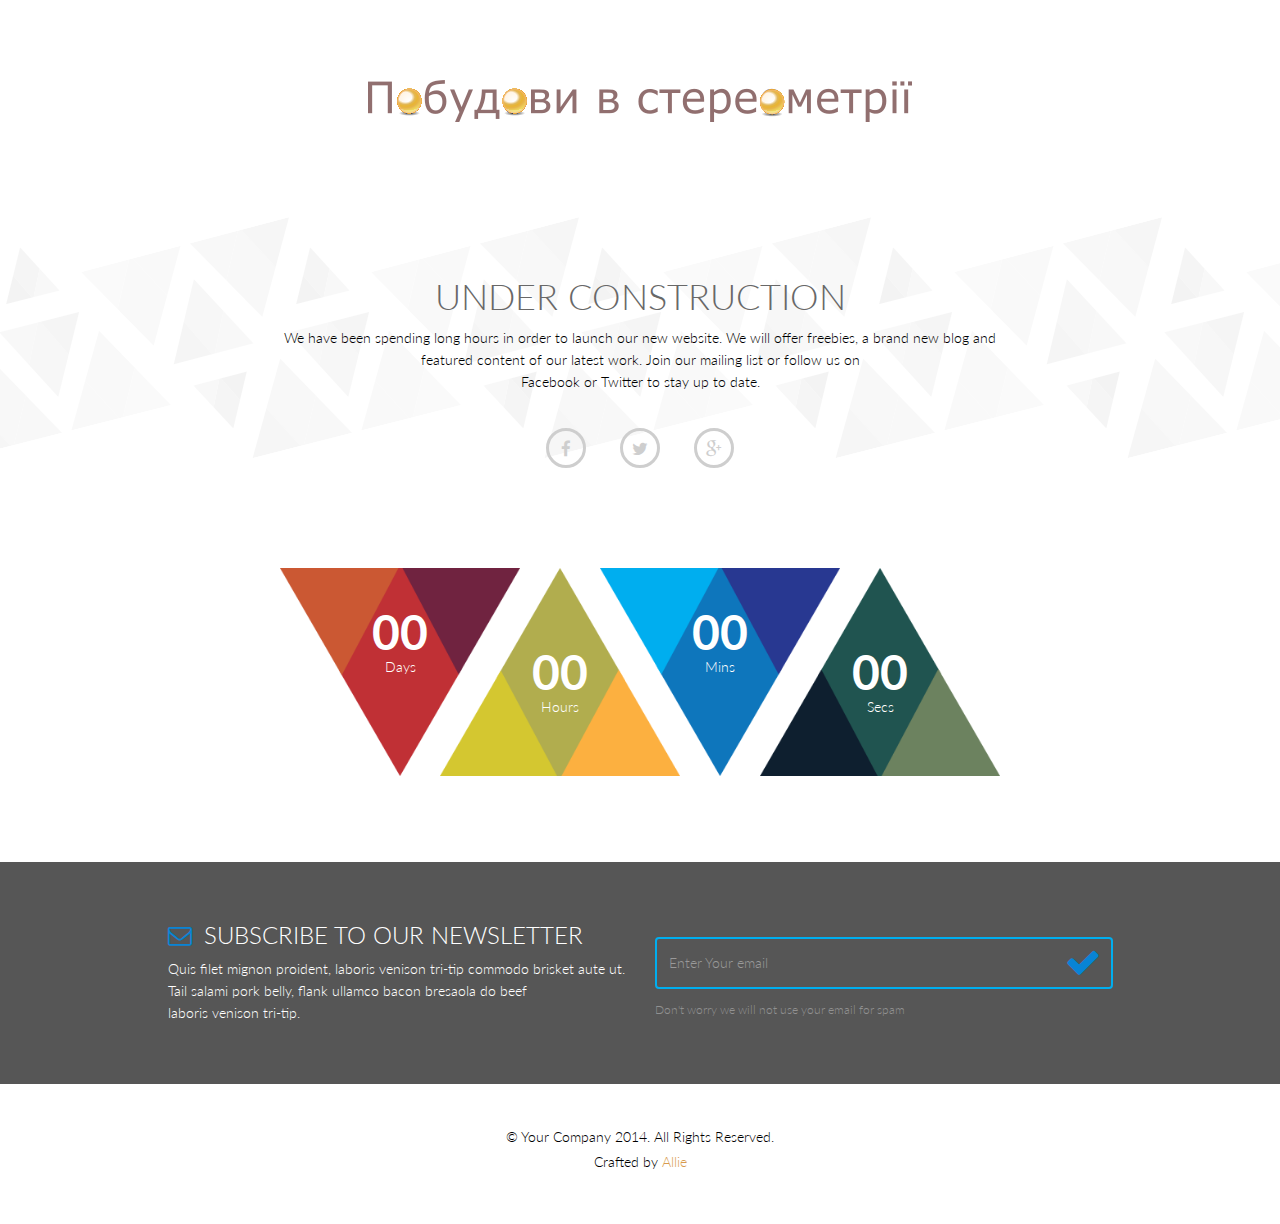
<file: coming-soon.html>
<!DOCTYPE html>
<html lang="en">
<head>
    <meta charset="utf-8">
    <meta name="viewport" content="width=device-width, initial-scale=1.0">
    <meta name="description" content="">
    <meta name="author" content="">
    <title>Coming Soon | Triangle</title>
    <link href="css/bootstrap.min.css" rel="stylesheet">
    <link href="css/font-awesome.min.css" rel="stylesheet"> 
    <link href="css/main.css" rel="stylesheet">
    <link href="css/responsive.css" rel="stylesheet">

    <!--[if lt IE 9]>
        <script src="js/html5shiv.js"></script>
        <script src="js/respond.min.js"></script>
    <![endif]-->       
    <link rel="shortcut icon" href="images/ico/favicon.ico">
    <link rel="apple-touch-icon-precomposed" sizes="144x144" href="images/ico/apple-touch-icon-144-precomposed.png">
    <link rel="apple-touch-icon-precomposed" sizes="114x114" href="images/ico/apple-touch-icon-114-precomposed.png">
    <link rel="apple-touch-icon-precomposed" sizes="72x72" href="images/ico/apple-touch-icon-72-precomposed.png">
    <link rel="apple-touch-icon-precomposed" href="images/ico/apple-touch-icon-57-precomposed.png">
</head><!--/head-->

<body>
    <div class="logo-image">                                
       <a href="index.html"><img class="img-responsive" src="images/logo.png" alt=""> </a> 
    </div>
     <section id="coming-soon">        
         <div class="container">
            <div class="row">
                <div class="col-sm-8 col-sm-offset-2">                    
                    <div class="text-center coming-content">
                        <h1>UNDER CONSTRUCTION</h1>
                        <p>We have been spending long hours in order to launch our new website. 
                            We will offer freebies, a brand new blog and featured content of our latest work. Join our mailing list or follow us on<br /> Facebook or Twitter to stay up to date.</p>                           
                        <div class="social-link">
                            <span><a href="#"><i class="fa fa-facebook"></i></a></span>
                            <span><a href="#"><i class="fa fa-twitter"></i></a></span>
                            <span><a href="#"><i class="fa fa-google-plus"></i></a></span>
                        </div>
                    </div>                    
                </div>
                <div class="col-sm-12">
                    <div class="time-count">
                        <ul id="countdown">
                            <li class="angle-one">
                                <span class="days time-font">00</span>
                                <p>Days</p>
                            </li>
                            <li class="angle-two">
                                <span class="hours time-font">00</span>
                                <p>Hours</p>
                            </li>
                            <li class="angle-three">
                                <span class="minutes time-font">00</span>
                                <p class="minute">Mins</p>
                            </li>                            
                            <li class="angle-four">
                                <span class="seconds time-font">00</span>
                                <p>Secs</p>
                            </li>               
                        </ul>   
                    </div>
                </div>
            </div>
        </div>       
    </section>
    <section id="subscribe">
        <div class="container">
            <div class="row">
                <div class="col-sm-10 col-sm-offset-1">
                    <div class="row">
                        <div class="col-sm-6">
                            <h2><i class="fa fa-envelope-o"></i> SUBSCRIBE TO OUR NEWSLETTER</h2>
                            <p>Quis filet mignon proident, laboris venison tri-tip commodo brisket aute ut. Tail salami pork belly, flank ullamco bacon bresaola do beef<br /> laboris venison tri-tip.</p>
                        </div>
                        <div class="col-sm-6 newsletter">
                            <form id="newsletter">
                                <input class="form-control" type="email" name="email"  value="" placeholder="Enter Your email">
                                <i class="fa fa-check"></i>
                            </form>
                            <p>Don't worry we will not use your email for spam</p>
                        </div>    
                    </div>
                </div>     
            </div>
        </div> 
    </section>

    <section id="coming-soon-footer" class="container">
        <div class="row">
            <div class="col-sm-12">
                <div class="text-center">
                    <p>&copy; Your Company 2014. All Rights Reserved.</p>
                    <p>Crafted by <a target="_blank" href="http://designscrazed.org/">Allie</a></p>
                </div>
            </div>
        </div>       
    </section>
    

    <script type="text/javascript" src="js/jquery.js"></script>
    <script type="text/javascript" src="js/bootstrap.min.js"></script>
    <script type="text/javascript" src="js/coundown-timer.js"></script>
    <script type="text/javascript" src="js/wow.min.js"></script>
    <script type="text/javascript" src="js/main.js"></script>
    <script type="text/javascript">
            //Countdown js
         $("#countdown").countdown({
                date: "10 march 2015 12:00:00",
                format: "on"
            },      
            function() {
                // callback function
        });
    </script>
    
</body>
</html>
</file>
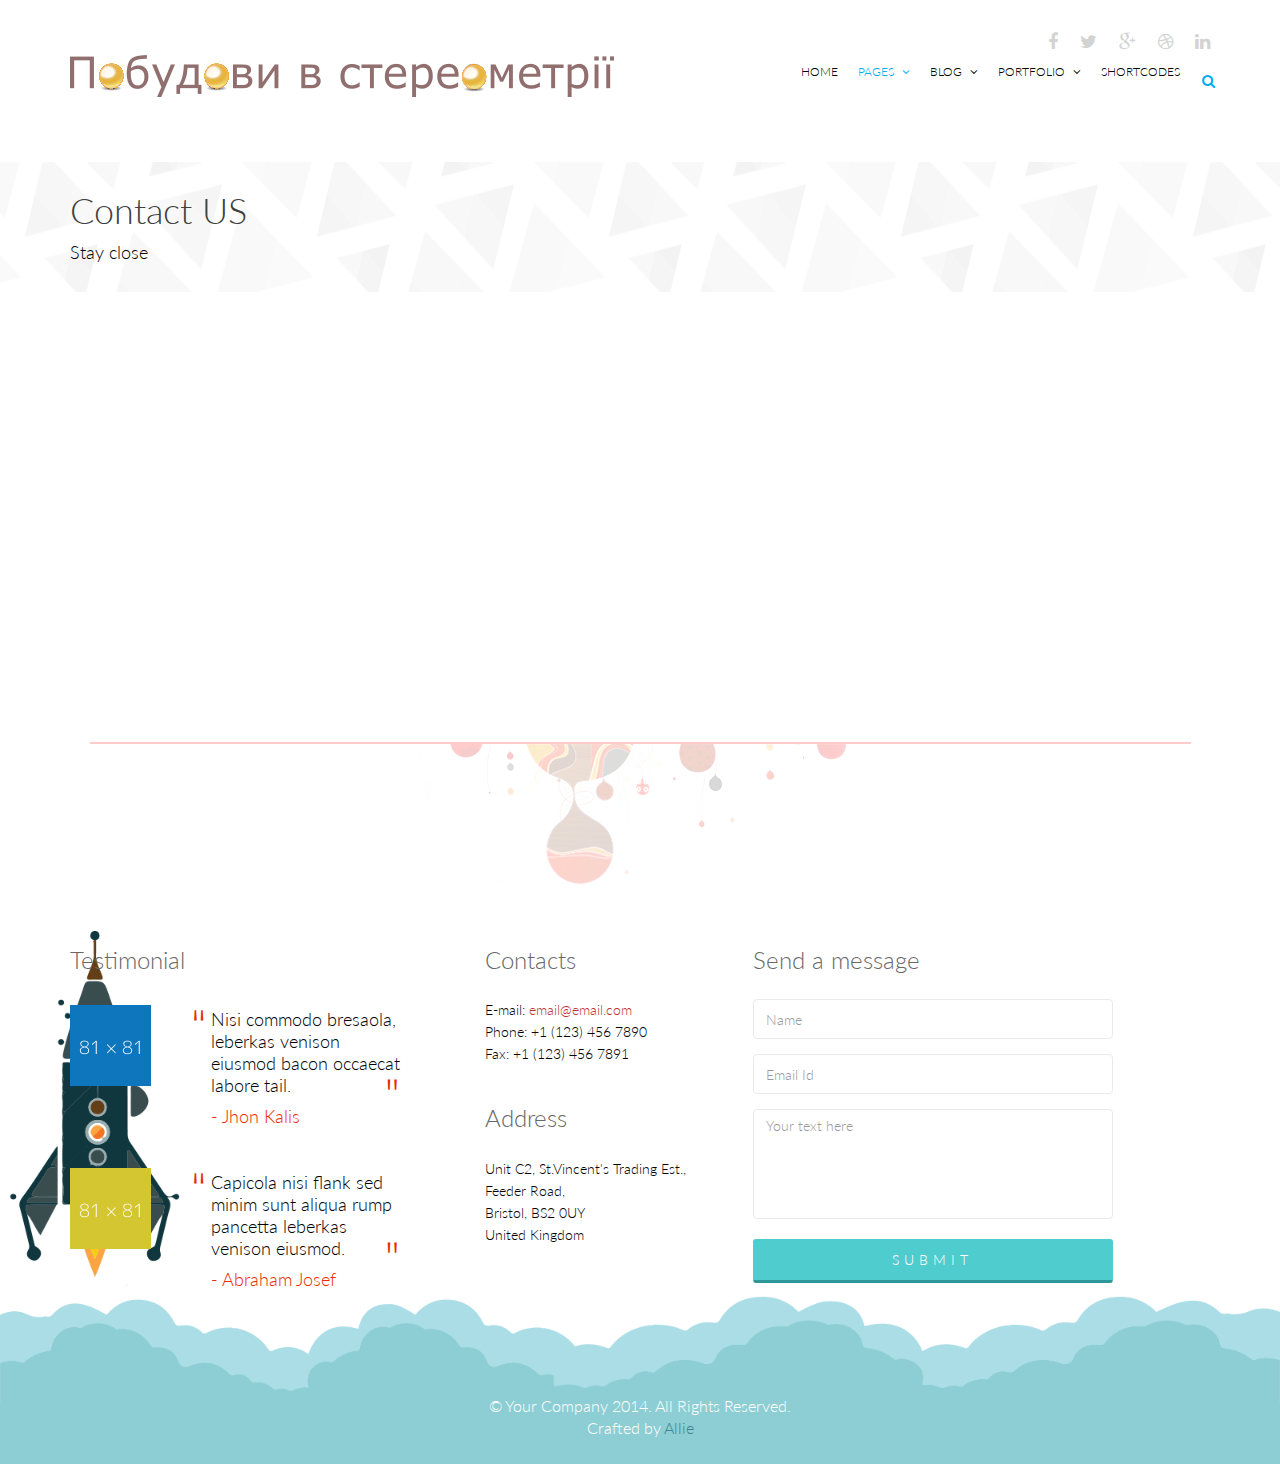
<file: contact.html>
<!DOCTYPE html>
<html lang="en">
<head>
    <meta charset="utf-8">
    <meta name="viewport" content="width=device-width, initial-scale=1.0">
    <meta name="description" content="">
    <meta name="author" content="">
    <title>Contact Us | Triangle</title>
    <link href="css/bootstrap.min.css" rel="stylesheet">
    <link href="css/font-awesome.min.css" rel="stylesheet">
    <link href="css/prettyPhoto.css" rel="stylesheet"> 
    <link href="css/animate.min.css" rel="stylesheet"> 
	<link href="css/main.css" rel="stylesheet">
	<link href="css/responsive.css" rel="stylesheet">

    <!--[if lt IE 9]>
	    <script src="js/html5shiv.js"></script>
	    <script src="js/respond.min.js"></script>
    <![endif]-->       
    <link rel="shortcut icon" href="images/ico/favicon.ico">
    <link rel="apple-touch-icon-precomposed" sizes="144x144" href="images/ico/apple-touch-icon-144-precomposed.png">
    <link rel="apple-touch-icon-precomposed" sizes="114x114" href="images/ico/apple-touch-icon-114-precomposed.png">
    <link rel="apple-touch-icon-precomposed" sizes="72x72" href="images/ico/apple-touch-icon-72-precomposed.png">
    <link rel="apple-touch-icon-precomposed" href="images/ico/apple-touch-icon-57-precomposed.png">
</head><!--/head-->

<body>
	<header id="header">      
        <div class="container">
            <div class="row">
                <div class="col-sm-12 overflow">
                   <div class="social-icons pull-right">
                        <ul class="nav nav-pills">
                            <li><a href=""><i class="fa fa-facebook"></i></a></li>
                            <li><a href=""><i class="fa fa-twitter"></i></a></li>
                            <li><a href=""><i class="fa fa-google-plus"></i></a></li>
                            <li><a href=""><i class="fa fa-dribbble"></i></a></li>
                            <li><a href=""><i class="fa fa-linkedin"></i></a></li>
                        </ul>
                    </div> 
                </div>
             </div>
        </div>
        <div class="navbar navbar-inverse" role="banner">
            <div class="container">
                <div class="navbar-header">
                    <button type="button" class="navbar-toggle" data-toggle="collapse" data-target=".navbar-collapse">
                        <span class="sr-only">Toggle navigation</span>
                        <span class="icon-bar"></span>
                        <span class="icon-bar"></span>
                        <span class="icon-bar"></span>
                    </button>

                    <a class="navbar-brand" href="index.html">
                        <h1><img src="images/logo.png" alt="logo"></h1>
                    </a>
                    
                </div>
                <div class="collapse navbar-collapse">
                    <ul class="nav navbar-nav navbar-right">
                        <li><a href="index.html">Home</a></li>
                        <li class="dropdown active"><a href="#">Pages <i class="fa fa-angle-down"></i></a>
                            <ul role="menu" class="sub-menu">
                                <li><a href="aboutus.html">About</a></li>
                                <li><a href="aboutus2.html">About 2</a></li>
                                <li><a href="service.html">Services</a></li>
                                <li><a href="pricing.html">Pricing</a></li>
                                <li><a class="active" href="contact.html">Contact us</a></li>
                                <li><a href="contact2.html">Contact us 2</a></li>
                                <li><a href="404.html">404 error</a></li>
                                <li><a href="coming-soon.html">Coming Soon</a></li>
                            </ul>
                        </li>                    
                        <li class="dropdown"><a href="blog.html">Blog <i class="fa fa-angle-down"></i></a>
                            <ul role="menu" class="sub-menu">
                                <li><a href="blog.html">Blog Default</a></li>
                                <li><a href="blogtwo.html">Timeline Blog</a></li>
                                <li><a href="blogone.html">2 Columns + Right Sidebar</a></li>
                                <li><a href="blogthree.html">1 Column + Left Sidebar</a></li>
                                <li><a href="blogfour.html">Blog Masonary</a></li>
                                <li><a href="blogdetails.html">Blog Details</a></li>
                            </ul>
                        </li>
                        <li class="dropdown"><a href="portfolio.html">Portfolio <i class="fa fa-angle-down"></i></a>
                            <ul role="menu" class="sub-menu">
                                <li><a href="portfolio.html">Portfolio Default</a></li>
                                <li><a href="portfoliofour.html">Isotope 3 Columns + Right Sidebar</a></li>
                                <li><a href="portfolioone.html">3 Columns + Right Sidebar</a></li>
                                <li><a href="portfoliotwo.html">3 Columns + Left Sidebar</a></li>
                                <li><a href="portfoliothree.html">2 Columns</a></li>
                                <li><a href="portfolio-details.html">Portfolio Details</a></li>
                            </ul>
                        </li>                         
                        <li><a href="shortcodes.html ">Shortcodes</a></li>                    
                    </ul>
                </div>
                <div class="search">
                    <form role="form">
                        <i class="fa fa-search"></i>
                        <div class="field-toggle">
                            <input type="text" class="search-form" autocomplete="off" placeholder="Search">
                        </div>
                    </form>
                </div>
            </div>
        </div>
    </header>
    <!--/#header-->    

    <section id="page-breadcrumb">
        <div class="vertical-center sun">
             <div class="container">
                <div class="row">
                    <div class="action">
                        <div class="col-sm-12">
                            <h1 class="title">Contact US</h1>
                            <p>Stay close</p>
                        </div>                        
                    </div>
                </div>
            </div>
        </div>
   </section>
    <!--/#action-->

    <section id="map-section">
        <div class="container">
            <div id="gmap"></div>
        </div>
    </section> <!--/#map-section-->        

    <footer id="footer">
        <div class="container">
            <div class="row">
                <div class="col-sm-12 text-center bottom-separator">
                    <img src="images/home/under.png" class="img-responsive inline" alt="">
                </div>
                <div class="col-md-4 col-sm-6">
                    <div class="testimonial bottom">
                        <h2>Testimonial</h2>
                        <div class="media">
                            <div class="pull-left">
                                <a href="#"><img src="images/home/profile1.png" alt=""></a>
                            </div>
                            <div class="media-body">
                                <blockquote>Nisi commodo bresaola, leberkas venison eiusmod bacon occaecat labore tail.</blockquote>
                                <h3><a href="#">- Jhon Kalis</a></h3>
                            </div>
                         </div>
                        <div class="media">
                            <div class="pull-left">
                                <a href="#"><img src="images/home/profile2.png" alt=""></a>
                            </div>
                            <div class="media-body">
                                <blockquote>Capicola nisi flank sed minim sunt aliqua rump pancetta leberkas venison eiusmod.</blockquote>
                                <h3><a href="">- Abraham Josef</a></h3>
                            </div>
                        </div>   
                    </div> 
                </div>
                <div class="col-md-3 col-sm-6">
                    <div class="contact-info bottom">
                        <h2>Contacts</h2>
                        <address>
                        E-mail: <a href="mailto:someone@example.com">email@email.com</a> <br> 
                        Phone: +1 (123) 456 7890 <br> 
                        Fax: +1 (123) 456 7891 <br> 
                        </address>

                        <h2>Address</h2>
                        <address>
                        Unit C2, St.Vincent's Trading Est., <br> 
                        Feeder Road, <br> 
                        Bristol, BS2 0UY <br> 
                        United Kingdom <br> 
                        </address>
                    </div>
                </div>
                <div class="col-md-4 col-sm-12">
                    <div class="contact-form bottom">
                        <h2>Send a message</h2>
                        <form id="main-contact-form" name="contact-form" method="post" action="sendemail.php">
                            <div class="form-group">
                                <input type="text" name="name" class="form-control" required="required" placeholder="Name">
                            </div>
                            <div class="form-group">
                                <input type="email" name="email" class="form-control" required="required" placeholder="Email Id">
                            </div>
                            <div class="form-group">
                                <textarea name="message" id="message" required="required" class="form-control" rows="8" placeholder="Your text here"></textarea>
                            </div>                        
                            <div class="form-group">
                                <input type="submit" name="submit" class="btn btn-submit" value="Submit">
                            </div>
                        </form>
                    </div>
                </div>
                <div class="col-sm-12">
                    <div class="copyright-text text-center">
                        <p>&copy; Your Company 2014. All Rights Reserved.</p>
                        <p>Crafted by <a target="_blank" href="http://designscrazed.org/">Allie</a></p>
                    </div>
                </div>
            </div>
        </div>
    </footer>
    <!--/#footer-->


    <script type="text/javascript" src="js/jquery.js"></script>
    <script type="text/javascript" src="js/bootstrap.min.js"></script>
    <script type="text/javascript" src="http://maps.google.com/maps/api/js?sensor=true"></script>
    <script type="text/javascript" src="js/gmaps.js"></script>
    <script type="text/javascript" src="js/wow.min.js"></script>
    <script type="text/javascript" src="js/main.js"></script>   
</body>
</html>
</file>
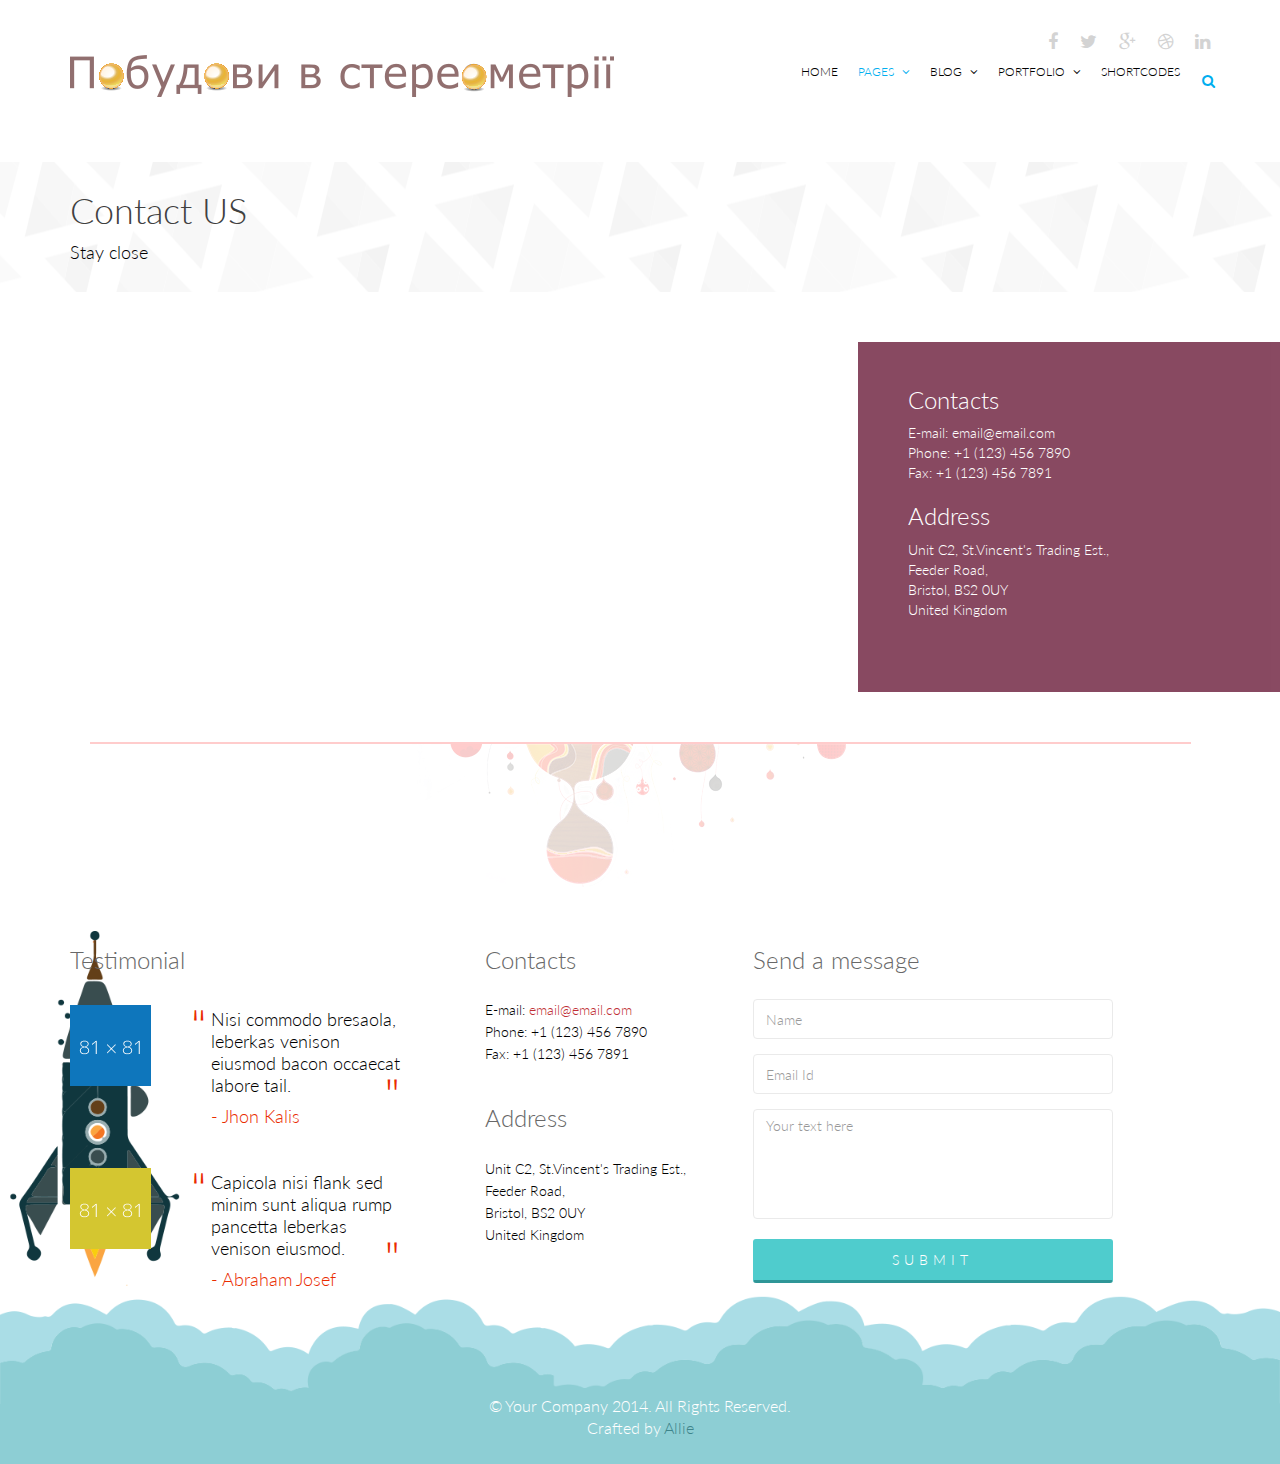
<file: contact2.html>
<!DOCTYPE html>
<html lang="en">
<head>
    <meta charset="utf-8">
    <meta name="viewport" content="width=device-width, initial-scale=1.0">
    <meta name="description" content="">
    <meta name="author" content="">
    <title>Contact Us 2  | Triangle</title>
    <link href="css/bootstrap.min.css" rel="stylesheet">
    <link href="css/font-awesome.min.css" rel="stylesheet">
    <link href="css/prettyPhoto.css" rel="stylesheet"> 
    <link href="css/animate.min.css" rel="stylesheet"> 
	<link href="css/main.css" rel="stylesheet">
	<link href="css/responsive.css" rel="stylesheet">

    <!--[if lt IE 9]>
	    <script src="js/html5shiv.js"></script>
	    <script src="js/respond.min.js"></script>
    <![endif]-->       
    <link rel="shortcut icon" href="images/ico/favicon.ico">
    <link rel="apple-touch-icon-precomposed" sizes="144x144" href="images/ico/apple-touch-icon-144-precomposed.png">
    <link rel="apple-touch-icon-precomposed" sizes="114x114" href="images/ico/apple-touch-icon-114-precomposed.png">
    <link rel="apple-touch-icon-precomposed" sizes="72x72" href="images/ico/apple-touch-icon-72-precomposed.png">
    <link rel="apple-touch-icon-precomposed" href="images/ico/apple-touch-icon-57-precomposed.png">
</head><!--/head-->

<body>
	<header id="header">      
        <div class="container">
            <div class="row">
                <div class="col-sm-12 overflow">
                   <div class="social-icons pull-right">
                        <ul class="nav nav-pills">
                            <li><a href=""><i class="fa fa-facebook"></i></a></li>
                            <li><a href=""><i class="fa fa-twitter"></i></a></li>
                            <li><a href=""><i class="fa fa-google-plus"></i></a></li>
                            <li><a href=""><i class="fa fa-dribbble"></i></a></li>
                            <li><a href=""><i class="fa fa-linkedin"></i></a></li>
                        </ul>
                    </div> 
                </div>
             </div>
        </div>
        <div class="navbar navbar-inverse" role="banner">
            <div class="container">
                <div class="navbar-header">
                    <button type="button" class="navbar-toggle" data-toggle="collapse" data-target=".navbar-collapse">
                        <span class="sr-only">Toggle navigation</span>
                        <span class="icon-bar"></span>
                        <span class="icon-bar"></span>
                        <span class="icon-bar"></span>
                    </button>

                    <a class="navbar-brand" href="index.html">
                        <h1><img src="images/logo.png" alt="logo"></h1>
                    </a>
                    
                </div>
                <div class="collapse navbar-collapse">
                    <ul class="nav navbar-nav navbar-right">
                        <li><a href="index.html">Home</a></li>
                        <li class="dropdown active"><a href="#">Pages <i class="fa fa-angle-down"></i></a>
                            <ul role="menu" class="sub-menu">
                                <li><a href="aboutus.html">About</a></li>
                                <li><a href="aboutus2.html">About 2</a></li>
                                <li><a href="service.html">Services</a></li>
                                <li><a href="pricing.html">Pricing</a></li>
                                <li><a href="contact.html">Contact us</a></li>
                                <li><a class="active" href="contact2.html">Contact us 2</a></li>
                                <li><a href="404.html">404 error</a></li>
                                <li><a href="coming-soon.html">Coming Soon</a></li>
                            </ul>
                        </li>                    
                        <li class="dropdown"><a href="blog.html">Blog <i class="fa fa-angle-down"></i></a>
                            <ul role="menu" class="sub-menu">
                                <li><a href="blog.html">Blog Default</a></li>
                                <li><a href="blogtwo.html">Timeline Blog</a></li>
                                <li><a href="blogone.html">2 Columns + Right Sidebar</a></li>
                                <li><a href="blogthree.html">1 Column + Left Sidebar</a></li>
                                <li><a href="blogfour.html">Blog Masonary</a></li>
                                <li><a href="blogdetails.html">Blog Details</a></li>
                            </ul>
                        </li>
                        <li class="dropdown"><a href="portfolio.html">Portfolio <i class="fa fa-angle-down"></i></a>
                            <ul role="menu" class="sub-menu">
                                <li><a href="portfolio.html">Portfolio Default</a></li>
                                <li><a href="portfoliofour.html">Isotope 3 Columns + Right Sidebar</a></li>
                                <li><a href="portfolioone.html">3 Columns + Right Sidebar</a></li>
                                <li><a href="portfoliotwo.html">3 Columns + Left Sidebar</a></li>
                                <li><a href="portfoliothree.html">2 Columns</a></li>
                                <li><a href="portfolio-details.html">Portfolio Details</a></li>
                            </ul>
                        </li>                         
                        <li><a href="shortcodes.html ">Shortcodes</a></li>                    
                    </ul>
                </div>
                <div class="search">
                    <form role="form">
                        <i class="fa fa-search"></i>
                        <div class="field-toggle">
                            <input type="text" class="search-form" autocomplete="off" placeholder="Search">
                        </div>
                    </form>
                </div>
            </div>
        </div>
    </header>
    <!--/#header-->    

    <section id="page-breadcrumb">
        <div class="vertical-center sun">
             <div class="container">
                <div class="row">
                    <div class="action">
                        <div class="col-sm-12">
                            <h1 class="title">Contact US</h1>
                            <p>Stay close</p>
                        </div>                        
                    </div>
                </div>
            </div>
        </div>
   </section>
    <!--/#action-->

    <section id="map-section">
        <div class="container">
            <div id="gmap"></div>
            <div class="contact-info">
                <h2>Contacts</h2>
                <address>
                E-mail: <a href="mailto:someone@example.com">email@email.com</a> <br> 
                Phone: +1 (123) 456 7890 <br> 
                Fax: +1 (123) 456 7891 <br> 
                </address>

                <h2>Address</h2>
                <address>
                Unit C2, St.Vincent's Trading Est., <br> 
                Feeder Road, <br> 
                Bristol, BS2 0UY <br> 
                United Kingdom <br> 
                </address>
            </div>
        </div>
    </section> <!--/#map-section-->        

    <footer id="footer">
        <div class="container">
            <div class="row">
                <div class="col-sm-12 text-center bottom-separator">
                    <img src="images/home/under.png" class="img-responsive inline" alt="">
                </div>
                <div class="col-md-4 col-sm-6">
                    <div class="testimonial bottom">
                        <h2>Testimonial</h2>
                        <div class="media">
                            <div class="pull-left">
                                <a href="#"><img src="images/home/profile1.png" alt=""></a>
                            </div>
                            <div class="media-body">
                                <blockquote>Nisi commodo bresaola, leberkas venison eiusmod bacon occaecat labore tail.</blockquote>
                                <h3><a href="#">- Jhon Kalis</a></h3>
                            </div>
                         </div>
                        <div class="media">
                            <div class="pull-left">
                                <a href="#"><img src="images/home/profile2.png" alt=""></a>
                            </div>
                            <div class="media-body">
                                <blockquote>Capicola nisi flank sed minim sunt aliqua rump pancetta leberkas venison eiusmod.</blockquote>
                                <h3><a href="">- Abraham Josef</a></h3>
                            </div>
                        </div>   
                    </div> 
                </div>
                <div class="col-md-3 col-sm-6">
                    <div class="contact-info bottom">
                        <h2>Contacts</h2>
                        <address>
                        E-mail: <a href="mailto:someone@example.com">email@email.com</a> <br> 
                        Phone: +1 (123) 456 7890 <br> 
                        Fax: +1 (123) 456 7891 <br> 
                        </address>

                        <h2>Address</h2>
                        <address>
                        Unit C2, St.Vincent's Trading Est., <br> 
                        Feeder Road, <br> 
                        Bristol, BS2 0UY <br> 
                        United Kingdom <br> 
                        </address>
                    </div>
                </div>
                <div class="col-md-4 col-sm-12">
                    <div class="contact-form bottom">
                        <h2>Send a message</h2>
                        <form id="main-contact-form" name="contact-form" method="post" action="sendemail.php">
                            <div class="form-group">
                                <input type="text" name="name" class="form-control" required="required" placeholder="Name">
                            </div>
                            <div class="form-group">
                                <input type="email" name="email" class="form-control" required="required" placeholder="Email Id">
                            </div>
                            <div class="form-group">
                                <textarea name="message" id="message" required="required" class="form-control" rows="8" placeholder="Your text here"></textarea>
                            </div>                        
                            <div class="form-group">
                                <input type="submit" name="submit" class="btn btn-submit" value="Submit">
                            </div>
                        </form>
                    </div>
                </div>
                <div class="col-sm-12">
                    <div class="copyright-text text-center">
                        <p>&copy; Your Company 2014. All Rights Reserved.</p>
                        <p>Crafted by <a target="_blank" href="http://designscrazed.org/">Allie</a></p>
                    </div>
                </div>
            </div>
        </div>
    </footer>
    <!--/#footer-->


    <script type="text/javascript" src="js/jquery.js"></script>
    <script type="text/javascript" src="js/bootstrap.min.js"></script>
    <script type="text/javascript" src="http://maps.google.com/maps/api/js?sensor=true"></script>
    <script type="text/javascript" src="js/gmaps.js"></script>
    <script type="text/javascript" src="js/wow.min.js"></script>
    <script type="text/javascript" src="js/main.js"></script>   
</body>
</html>
</file>
<file: css/main.css>
/*
  Theme Name: Triangle
  Theme Uri: http://designscrazed.org/
  Author: Allie
  Author Uri: http://designscrazed.org/
  Description: Creative Site Template
  Version: 1.1
  */

  @import url(http://fonts.googleapis.com/css?family=Lato:100,300,400,700);
  @import url(http://fonts.googleapis.com/css?family=Open+Sans:300italic,400italic,600italic,700italic,400,300,600,700);
  @import url(http://fonts.googleapis.com/css?family=Noto+Sans:400,700);

  body {
    background: #fff;
    font-family: 'Lato', sans-serif;
    font-weight: 300;
    font-size: 14px;
    line-height: 22px;
    color: #000;
  }

  html {
    height: 100%;
  }


  a{
    color:#C03035;
  }

  a:hover {
    outline: none;
    text-decoration:none;
    color:#4fcccd;
  }

  a:focus {
    outline:none;
    outline-offset: 0;
  }

  a {
    -webkit-transition: 300ms;
    -moz-transition: 300ms;
    -o-transition: 300ms;
    transition: 300ms;
  }


  ul {
    list-style: none;
  }

  h1, h2, h3, h4, h5, h6 {
    font-family: 'Lato', sans-serif;
    font-weight: 300;
  }

  h1{
    color: #686868;
  }

  h2{
    font-size: 24px;
    color: #686868;
  }

  h3{
    font-size: 18px;
  }

  .overflow{
    overflow: hidden;
  }

  .uppercase{
    text-transform: uppercase;
  }

  .btn-common {
    font-size: 14px;
    color: #0099ae;
    border: 1px solid #0099ae;
    font-family: 'Open Sans', sans-serif;
    font-weight: 300;
    padding: 10px 25px;
  }

  #action .col-sm-5{
    position: absolute;

    top: 0;
    height: 100%;
    right: 0;
  }


  .btn-common:hover, 
  .btn-common:focus{
    outline: none;
    background: none;
    box-shadow: none;
    color: #01707f;
    border-color:#01707f;
  }

  .align-right{
    text-align: right;
  }

  .inline{
    display: inline-block;
  }

  .padding{
    padding: 65px 0;
  }

  .padding-bottom{
    padding-bottom: 65px;
  }

  .padding-top{
    padding-top: 90px;
  }

  .padding-right{
    padding-right: 80px;
  }

  .padding-left{
    padding-left: 80px;
  }

  .margin-bottom{
    margin-bottom: 35px;
  }

     .carousel-indicators.visible-xs {
      height: 20px;
      margin: 0;
      padding: 0;
      position: absolute;
      top: -35px;
      width: 100%;
      left: 0;
    }

  .carousel-indicators.visible-xs li {
    border-color: #D29948;
    border-width: 2px;
    height: 12px;
    margin: 0 5px 0 0;
    width: 12px;
  }

  .carousel-indicators.visible-xs li.active {
    background: rgba(210, 153, 72, 0.7);
  }


/*************************
*******Header******
**************************/


#header{
  margin-bottom: 0;
  padding: 30px 0 60px 0;
}

#header .navbar-inverse .container{
  position: relative;
}

.search{
  position: absolute;
  top: 20px;
  right: 0;
  z-index: 1;
}

.search i{
  color: #00aeef;
  cursor: pointer;
  position: absolute;
  right: 10px;
  top: 2px;
}

.field-toggle{
  position: relative;
  top: 30px;
  right: 15px;
  display: none;
  height: 50px;
}

.search-form{
  padding-left: 10px;
  height: 40px;
  font-size: 18px;
  color: #818285;
  font-weight: 300;
  outline: none;
  border: 1px solid #00aeef;
  margin-top: 20px;
  border-radius: 4px;
}

.social-icons ul li{
  padding: 0 10px;

}

.social-icons ul li:last-child{
  padding-right: 0;

}

.social-icons ul li a{
  font-size: 18px;
  color: #d3d3d3;
  padding: 0;
}

.social-icons ul li a:hover .fa-facebook {
  color:#0884d5;
}

.social-icons ul li a:hover .fa-twitter {
  color:#2AA7DC;
}

.social-icons ul li a:hover .fa-google-plus {
  color:#A22523;
}

.social-icons ul li a:hover .fa-dribbble {
  color:#E94989;
}

.social-icons ul li a:hover .fa-linkedin {
  color:#006DC0;
}

.social-icons ul li a:hover,
.social-icons ul li a:focus{  
  background: none;
}

#header .navbar {
  background: #fff;
  border: 0;
  margin-bottom: 0;
}

#header .navbar-toggle{
  margin-top: 20px;
}

#header .navbar-brand{
  padding: 0;
  margin-left: 0;
}

#header .navbar-brand h1{
  padding: 0;
  margin: 0;
}

#header .navbar-nav.navbar-right >li:last-child{
  margin-right: 20px;
}

#header .navbar-nav.navbar-right >li a {
  color: #000;
  font-size: 12px;
  padding: 10px;
  text-transform: uppercase;
  font-weight: 300;
}


#header .navbar-inverse .navbar-nav  li.active > a,  
#header .navbar-inverse .navbar-nav  li.active > a:focus, 
#header .navbar-nav.navbar-right li > a:hover,
.navbar-inverse .navbar-nav > .open > a {
  background-color: inherit;
  border: 0;
  color: #00aeef;
}

#header .navbar-inverse .navbar-nav  li a:hover{
  color: #00aeef;
}


/*  Dropdown menu*/

ul.sub-menu {
  display: none;
  list-style: none;
  padding: 0;
  margin: 0;
}

#header .navbar-nav li ul.sub-menu li a{
  color: #818285;
  padding: 5px 0;
  font-size: 13px;
  display: block;
  text-transform: capitalize;
}

#header .navbar-nav li ul.sub-menu li .active{
  background: #00aeef;
  color: #fff;
  position: relative;
}

#header .navbar-nav li ul.sub-menu li .active i{
  position: absolute;
  font-size: 56px;
  top: -13px;
  color: #0884d5;
}

#header .navbar-nav li ul.sub-menu li .active .fa-angle-right{
  left: -3px;
}

#header .navbar-nav li ul.sub-menu li .active .fa-angle-left{
  right: -3px;
}

#header .navbar-nav li ul.sub-menu li a:hover,
#header .navbar-nav li ul.sub-menu li a:focus{
  background: #00aeef;
  color: #fff;
}

.fa-angle-down{
  padding-left: 5px; 
}

.scaleIn {
  -webkit-animation-name: scaleIn;
  animation-name: scaleIn;
}

@-webkit-keyframes scaleIn {
  0% {
    opacity: 0;
    -webkit-transform: scale(0);
    transform: scale(0);
  }

  100% {
    opacity: 1;
    -webkit-transform: scale(1);
    transform: scale(1);
  }
}

@keyframes scaleIn {
  0% {
    opacity: 0;
    -webkit-transform: scale(0);
    -ms-transform: scale(0);
    transform: scale(0);
  }

  100% {
    opacity: 1;
    -webkit-transform: scale(1);
    -ms-transform: scale(1);
    transform: scale(1);
  }
}


/*************************
*******Footer******
**************************/

#footer {
  padding-bottom: 10px;
  background-image: url(../images/home/footer.png);
  background-repeat: repeat-x;
  background-position: bottom;
  background-size: contain;
}

#footer h1{
  margin-bottom: 65px;
  margin-top: 36px;
}

#footer .bottom-separator {
  margin-bottom: 60px;
}

#message {
  height: 110px;
  resize: none;
}

.bottom > h2 {
  margin-top: 0;
  margin-bottom: 26px;
}

.bottom .media-body h3 {
  margin-top: 0;
  padding-left: 25px;
}

.bottom .media-body h3 a{
  color: #ea2c00;
}

.testimonial .media{
  margin-top: 0;
  margin-bottom: 25px;
}

.testimonial .media>.pull-left{
  margin-right: 25px;
}

.testimonial .media>.pull-left img{
  margin-top: 6px;
}

.testimonial .media .media-body blockquote{
  padding-left: 25px;
  padding-right: 30px;
  position: relative;
  border-left: 0;
  margin-bottom: 0;
}

.testimonial .media .media-body blockquote:before{
  position: absolute;
  left: 5px;
  top: 8px;
  content: '"';
  font-size: 40px;
  color: #ea2c00;
  font-family: 'Noto Sans', sans-serif;
  transform:rotate(180deg);
  -ms-transform:rotate(180deg); /* IE 9 */
  -webkit-transform: rotate(180deg); /* Opera, Chrome, and Safari */
  line-height: 0;
}

.testimonial .media .media-body blockquote:after{
  position: absolute;
  right: 30px;
  bottom: 14px;
  content: '"';
  font-size: 40px;
  color: #ea2c00;
  font-family: 'Noto Sans', sans-serif;
  line-height: 0;
}

.contact-info.bottom {
  padding-left: 25px;
}

.bottom > address {
  line-height: 22px;
  margin-bottom: 40px;
}

.form-control {
  border: 1px solid #eaeaea;
  font-weight: 300;
  outline: none;
  box-shadow: none;
  height: 40px;
}

.form-control:hover, 
.form-control:focus{
  border-color: #4fcccd;
  outline: none;
  box-shadow: none;
}

.btn-submit {
  width: 100%;
  background-color: #4fcccd;
  color: #fff;
  font-size: 14px;
  font-weight: 300;
  letter-spacing: 5px;
  text-transform: uppercase;
  border-radius: 3px;
  margin-top: 5px;
  border-bottom: 3px solid #2f9697;
  box-shadow: none;
  padding: 10px;
}

.btn-submit:hover, 
.btn-submit:focus{
  color: #fff;
  outline: none;
  box-shadow: none;
  opacity: .8;
}

.copyright-text{
  margin-top: 70px;
  color: #fff;
  font-size: 16px;  
  padding-bottom: 15px;
}

.copyright-text a {
  color: #3e848a
}

.copyright-text p {
  margin-bottom: 0;
}

/*************************
*******Home Page******
**************************/
#home-slider {
  background: url(../images/home/slider-bg.png) 0 100% repeat-x;
  position: relative;
}

#home-slider .main-slider {
  position: relative;
  height: 450px;
}

#home-slider .slide-text{
  position: absolute;
  top: 50px;
  left: 0;
  width: 450px;
}

.animate-in .slide-text {
  -webkit-animation: fadeInLeftBig 700ms cubic-bezier(0.190,1.000,0.220,1.000) 200ms both;
  animation: fadeInLeftBig 700ms cubic-bezier(0.190,1.000,0.220,1.000) 200ms both;
}

#home-slider .slider-hill {
  position: absolute;
  right: 0;
  bottom: 0;
}

.animate-in .slider-hill {
  -webkit-animation: bounceInDown 1000ms ease-in-out 200ms both;
  animation: bounceInDown 1000ms ease-in-out 200ms both;
}

#home-slider .slider-house {
  position: absolute;
  right: 110px;
  bottom: -30px;
}

.animate-in .slider-house {
  -webkit-animation: bounceInDown 500ms ease-in-out 800ms both;
  animation: bounceInDown 500ms ease-in-out 800ms both;
}

#home-slider .slider-sun {
  position: absolute;
  right: 365px;
  bottom: 100px;
}

.animate-in .slider-sun {
  -webkit-animation: scaleIn 500ms ease-in-out 1200ms both;
  animation: scaleIn 500ms ease-in-out 1200ms both;
}

#home-slider .slider-birds1 {
  position: absolute;
  right: 470px;
  bottom: 75px;
}

.animate-in .slider-birds1 {
  -webkit-animation: fadeInLeft 500ms ease-in-out 1200ms both;
  animation: fadeInLeft 500ms ease-in-out 1200ms both;
}

#home-slider .slider-birds2 {
  position: absolute;
  right: 40px;
  bottom: 150px;
}

.animate-in .slider-birds2 {
  -webkit-animation: fadeInRight 500ms ease-in-out 1200ms both;
  animation: fadeInRight 500ms ease-in-out 1200ms both;
}


#home-slider h1{
  margin-top: 100px;
  margin-bottom: 25px;
}

#home-slider .btn-common {
  margin-top: 20px;
}

#home-slider .preloader {
  position: absolute;
  left: 0;
  top: 0;
  bottom: -30px;
  right: 0;
  background: #fafafa;
  text-align: center;
}

#home-slider .preloader > i {
  font-size: 48px;
  height: 48px;
  line-height: 48px;
  color: #00aeef;
  position: absolute;
  left: 50%;
  margin-left: -24px;
  top: 50%;
  margin-top: -24px;
}

#action {
  background-image: url(../images/home/tour-bg.png);
  background-color: #fbfafa;
  background-repeat: repeat-x;
  height: 157px;
  background-position: center;
  display: table;
  position: static;
  width: 100%;
}

.vertical-center{
  display: table-cell;
  vertical-align: middle;
  width: 100%;
  position: statice;
}


.single-service{
  overflow: hidden;
  display: block;
}

.single-service img {
  margin-bottom: 35px;
}

.single-service .fold {
  margin-bottom: 35px;
}

.single-service h2 {
  margin-top: 0;
  margin-bottom: 15px;
}

.single-service p {
  padding: 0 48px;
}

.action h1{
  margin-top: 0;
}

.action p{
  font-size: 18px;
  margin-bottom: 0;
  font-weight: 300;
}

.action .btn-common{
  margin-top: 55px;
  float: left;
}

.title {
  color: #404040;
  font-weight: 300;
}

.single-features {
  overflow: hidden;
  padding-top: 65px;
  padding-bottom: 40px;
}

.single-features .col-sm-6 {
  margin-top: 50px;
}

.single-features:last-child {
  padding-bottom: 95px;
  padding-top: 0;
}

.single-features h2{
  margin-bottom: 15px;
}

#clients{
  padding-bottom: 45px;
}

.clients {
  margin-bottom: 45px;
}

.clients img {
  display: inline-block;
}

.clients-logo {
  overflow: hidden;
  margin-bottom: 10px;
}



/*************************
*******About Us Page******
**************************/

#action , 
#page-breadcrumb{
  position: relative;
}

#page-breadcrumb {
  background-image: url(../images/home/tour-bg.png);
  background-color: #fbfafa;
  background-repeat: repeat-x;
  height: 130px;
  background-position: center;
  display: table;
  position: static;
  width: 100%;
}

#team {
  padding: 85px 0;
}

#team-carousel {
  margin-top: 80px;
}

#company-information .padding-top{
  padding-top: 172px;
  
}

.single-service img {
  height: 155px;
}

.tour-button {
  background-image: url(../images/home/tour-icon2.png);
  height: 100%;
  background-repeat: no-repeat;
  position: absolute;
  width: 100%;
  left: 0;
  background-position: 151px 4px;
}

.about-image {
  padding:90px 90px 0;
}

.team-single {
  position: relative;
}

.person-thumb {
  position: relative;
}

.person-thumb img {
}


.social-profile {
  background: none repeat scroll 0 0 rgba(137, 97, 46, 0.8);
  display: none;
  position: absolute;
  text-align: center;
  top: 0;
    -webkit-transition: all 0.9s ease;
  -moz-transition: all 0.9s ease;
  -ms-transition: all 0.9s ease;
  -o-transition: all 0.9s ease;
  transition: all 0.9s ease;transition: all 0.9s ease 0s;
  width: 100%;
  height: 100%;
}

.team-single:hover .social-profile{
  background:rgba(112, 35, 64, 0.9);
  display: block;
  -webkit-animation: fadeInUp 400ms;
  animation: fadeInUp 400ms;
  -webkit-transition: all 0.9s ease;
  -moz-transition: all 0.9s ease;
  -ms-transition: all 0.9s ease;
  -o-transition: all 0.9s ease;
  transition: all 0.9s ease;
}

.social-profile .nav-pills {
  display: inline-block;
  margin-top: -26px;
  padding: 0;
  position: relative;
  top: 50%;
}

.social-profile .nav-pills li {
  display: inline-block;
  margin: 0 5px;
}

.social-profile .nav-pills li a {
  color: #fff;
  border: 1px solid #fff;
  width: 40px;
  height: 40px;
  line-height: 40px;
  text-align: center;
  padding: 0;
  border-radius: 40px;
  -webkit-transition: all 0.9s ease;
  transition: all 0.9s ease;
}

.social-profile .nav-pills li a:hover {
  color: #702340;
  border-color: #702340;
}

.person-info h2 {
  font-weight: 300;
  margin-bottom: 5px;
}

.person-info h3 {
  font-size: 16px;
  color: #686868;
  font-weight: 300;
  margin-top: 0;
  margin-bottom: 0;
}

.team-carousel-control {
  position: absolute;
  top: 36%;
  width: 13px;
  height: 16px;
  text-indent: -9999999px;
  -webkit-transition: all 0.9s ease;
  -moz-transition: all 0.9s ease;
  -ms-transition: all 0.9s ease;
  -o-transition: all 0.9s ease;
  transition: all 0.9s ease;
}

.right.team-carousel-control {
  right: -50px;
  background-image: url(../images/aboutus/right.png);
}

.left.team-carousel-control {
  left: -50px;
  background-image: url(../images/aboutus/left.png);
}

.team-carousel-control:hover{
  background-position: 0 -18px;
  -webkit-transition: all 0.5s ease;
  -moz-transition: all 0.5s ease;
  -ms-transition: all 0.5s ease;  
  -o-transition: all 0.5s ease;
  transition: all 0.5s ease;
}

.count h1{
  font-size: 60px;
  color: #00aeef;
}

.count h3{
  font-size: 16px;
}

.progress .progress-bar.six-sec-ease-in-out {
  -webkit-transition: width 1s ease-in-out;
  -moz-transition: width 1s ease-in-out;
  -ms-transition: width 1s ease-in-out;
  -o-transition: width 1s ease-in-out;
  transition:  width 1s ease-in-out;
}

.top-zero{
  margin-top: 0;
}

h3.top-zero{
  font-size: 20px;
}

#company-information .about-us h2{
  margin-bottom: 45px;
}

.single-skill h3{
  font-size: 16px;
}

.progress{
  height: 30px;
  box-shadow: none;
  -webkit-box-shadow: none;
}

.progress-bar{
  line-height: 30px;
  box-shadow: none;
  -webkit-box-shadow: none;
}

.progress-bar.progress-bar-primary{
  background: #00aeef;
}



/*************************
*******Service Page******
**************************/
#recent-projects{
  padding: 85px 0;
}

.recent-projects .team-single{
  height: 355px;
}

.recent-projects p.padding-bottom{
  padding-bottom: 50px;
}

.choose{
  padding-top: 30px;
}

#company-information.choose .padding-top{
  padding-top: 50px;
}

#company-information h2{
  margin-bottom: 25px;
  margin-top: 0;
}

ul.elements{
  list-style: none;
  margin: 0;
  padding: 0;
}

ul.elements li{
  margin: 6px 0;
}

ul.elements li > i{
  color:#C03035;
  display: inline-block;
  margin-right: 10px;
}

#company-information h1.margin-bottom{
  margin-bottom: 26px;
}

/*************************
*******Portfolio Default**
**************************/

.portfolio-single {
  position: relative;
}

.portfolio-thumb {
  position: relative;
}

.portfolio-thumb img {
  width: 100%;
}


.portfolio-single:hover .portfolio-view{
  display: block;
  -webkit-animation: fadeInUp 400ms;
  animation: fadeInUp 400ms;
}

#portfolio .row{
  margin-left: -10px;
  margin-right: -10px;
}

.portfolio-view {
  display: none;
  position: absolute;
  top: 0;
  height: 100%;
  background:rgba(112, 35, 64, 0.9);
  width: 100%;
  text-align: center;
}

.portfolio-view .nav-pills {
  padding: 0;
  display: inline-block;
  margin-top: -26px;
  top: 50%;
  position: relative;
}

.portfolio-view .nav-pills li {
  display: inline-block;
  margin: 0 5px;
}

.portfolio-view .nav-pills li a {
  color: #fff;
  border: 1px solid #fff;
  width: 40px;
  height: 40px;
  line-height: 38px;
  text-align: center;
  padding: 0;
  border-radius: 40px;
  -webkit-animation: scaleIn 400ms linear 100ms both;
  animation: scaleIn 400ms linear 100ms both;
  -webkit-transition: all 0.9s ease;
  transition: all 0.9s ease;
}

.portfolio-view .nav-pills li a:hover {
  color: #702340;
  border-color: #702340;
  -webkit-transition: all 0.9s ease;
  transition: all 0.9s ease;
}

.portfolio-info {
  overflow: hidden;
  margin-bottom: 30px;
}

.portfolio-info h2 {
  font-size: 18px;
  margin: 15px 0 0;
}

.portfolio-filter {
  margin: 80px 0;
  padding: 0;
}

.portfolio-filter li {
  display: inline-block;
  position: relative;
}

.portfolio-filter li a {
  border-radius: 0;
  color: #686868;
  font-size: 18px;
  font-weight: 300;
  padding: 0 25px;
  text-transform: capitalize;
  border: none;
}

.portfolio-filter li .active{
  background: transparent;
  box-shadow: none;
  -webkit-box-shadow: none;
}

.portfolio-filter li a:hover, 
.portfolio-filter li a:focus,
.portfolio-filter li a.active {
  background: transparent;
  box-shadow: none;
  -webkit-box-shadow: none;
}

.portfolio-filter li a.active:before{
  position: absolute;

  content: "";
  left: 0;
  width: 13px;
  height: 16px;
  background: url(../images/portfolio/icon.png);
  top: 5px;
}

.portfolio-pagination{
  text-align: center;
  
  padding-top: 40px;
  padding-bottom: 90px;
}

.pagination li{
  display: inline-block;
  margin: 0 10px;
}

.pagination li a{
  color: #000;
  padding: 5px 10px;
  border-radius: 5px;
  border: 1px solid #fff;
}

.pagination li:first-child a{
  background: url(../images/portfolio/left.png);
  background-repeat: no-repeat;
  text-indent: -999999999px;
  background-position: center top 10px;
  width: 32px;
  height: 36px;
  border: none;
  -webkit-transition: 300ms;
  -moz-transition: 300ms;
  -o-transition: 300ms;
  transition: 300ms;
}

.pagination li:first-child a:hover{
  background: url(../images/portfolio/left.png);
  background-position: center top -37px;
  background-repeat: no-repeat;
  -webkit-transition: 300ms;
  -moz-transition: 300ms;
  -o-transition: 300ms;
  transition: 300ms;
}

.pagination li:last-child a{
  background: url(../images/portfolio/right.png);
  background-repeat: no-repeat;
  text-indent: -999999999px;
  background-position: center top 10px;
  width: 32px;
  height: 36px;
  border: none;
  -webkit-transition: 300ms;
  -moz-transition: 300ms;
  -o-transition: 300ms;
  transition: 300ms;
}

.pagination li:last-child a:hover{
  background: url(../images/portfolio/right.png);
  background-position: center top -37px;
  background-repeat: no-repeat;
  -webkit-transition: 300ms;
  -moz-transition: 300ms;
  -o-transition: 300ms;
  transition: 300ms;
}

.pagination li a:hover,
.pagination .active a, 
.pagination a:active, 
.pagination .active a:hover,
.pagination .active a:focus, 
.pagination a:focus {
  background: transparent;
  border-color: #C03035;
  color: #C03035;
}


/*****************************
Portfolio with right sidebar
*****************************/

.sidebar h3 {
  color: #404040;
  margin-top: 0;
  border-bottom: 3px solid #ececec;
  margin-bottom: 6px;
  padding-bottom: 8px;
}

.sidebar-item{
  margin-bottom: 48px;
}

.categories .navbar-stacked li {
  border-bottom: 1px solid #ececec;
}

.categories .navbar-stacked li:last-child {
  border-bottom: 0px solid #ececec;
}

.categories .navbar-stacked li a {
  font-size: 16px;
  color: #6a6a6a;
  padding: 8px 0;
  padding-left: 0;
}

.categories .navbar-stacked li a:hover{
  background: none;
  margin-left: 20px;
  color: #0099AE;
  opacity: 1;
}

.categories .navbar-stacked li.active a{
  color: #0099AE;
  padding-left: 20px;
}

.categories .navbar-stacked li.active a:before{
  position: absolute;
  content: "";
  border-color: transparent transparent transparent #0099AE;
  border-width: 8px;
  border-style: solid;
  left: 0;
  top: 13px;
  margin-top: 0;
  z-index: 0;
  transition: all 0.3s ease 0s;
  -moz-transition: all 0.3s ease 0s;
  -webkit-transition: all 0.3s ease 0s;
  -o-transition: all 0.3s ease 0s;
}

.categories .navbar-stacked li.active a:after {
  position: absolute;
  content: "";
  border-color: transparent transparent transparent #fff;
  border-width: 6px;
  border-style: solid;
  left: 0px;
  top: 15px;
  margin-top: 0;
  z-index: 1;
  transition: all 0.3s ease 0s;
  -moz-transition: all 0.3s ease 0s;
  -webkit-transition: all 0.3s ease 0s;
  -o-transition: all 0.3s ease 0s;
}

.sidebar-item .media{
  border-bottom: 1px solid #ececec;
  padding-bottom: 10px;
  padding-top: 21px;
  margin-top: 0;
  transition: all 0.3s ease 0s;
  -moz-transition: all 0.3s ease 0s;
  -webkit-transition: all 0.3s ease 0s;
  -o-transition: all 0.3s ease 0s;    
}

.sidebar-item .media:last-child{
  border-bottom: 0px solid #ececec;  
  padding-bottom: 0; 
}

.sidebar-item .media:hover{
  border-left: 2px solid #0099AE;
  padding-left: 5px;
  transition: all 0.3s ease 0s;
  -moz-transition: all 0.3s ease 0s;
  -webkit-transition: all 0.3s ease 0s;
  -o-transition: all 0.3s ease 0s;
}

.sidebar-item .media:hover.media .media-body h4 a{
  color: #0099AE;
  transition: all 0.3s ease 0s;
  -moz-transition: all 0.3s ease 0s;
  -webkit-transition: all 0.3s ease 0s;
  -o-transition: all 0.3s ease 0s;
}

.sidebar-item .media .media-body h4 {
  margin-top: 0;
  margin-bottom: 8px;
}

.sidebar-item .media .media-body h4 a{
  color: #7d7d7d;
  font-size: 16px;
}

.sidebar-item .media .media-body p {
  color: #b4b4b4;
  font-size: 12px;
}

.tag-cloud .nav-pills{
  margin-top: 16px;
}

.tag-cloud .nav-pills li{
  margin: 0;
  margin-top: 6px;
  margin-right: 4px;
}

.tag-cloud .nav-pills li a{
  font-size: 14px;
  font-weight: 300;
  padding: 5px 15px;
  background: #bbbbbb;
  color: #fff;
  border-radius: 3px;
}

.tag-cloud .nav-pills li a:hover{
  background: #0099AE;
}

.popular ul.gallery {
  margin: 0;
  padding: 0;
  list-style: none;
  margin: 10px -8px;
}

.popular ul.gallery li {
  display: block;
  width: 33.33%;
  float: left;
  padding: 8px;
}

.popular ul.gallery li a {
  display: block;
}

.popular ul.gallery li a img {
  width: 100%;
  transition: border-radius 300ms ease-in;
  -webkit-transition: border-radius 300ms ease-in;
}

.popular ul.gallery li a img:hover {
  border-radius: 60px;
}


/* Start: Recommended Isotope styles */

/**** Isotope Filtering ****/
.isotope-item {
  z-index: 2;
}

.isotope-hidden.isotope-item {
  pointer-events: none;
  z-index: 1;
}

/**** Isotope CSS3 transitions ****/

.isotope,
.isotope .isotope-item {
  -webkit-transition-duration: 0.8s;
  -moz-transition-duration: 0.8s;
  -ms-transition-duration: 0.8s;
  -o-transition-duration: 0.8s;
  transition-duration: 0.8s;
}

.isotope {
  -webkit-transition-property: height, width;
  -moz-transition-property: height, width;
  -ms-transition-property: height, width;
  -o-transition-property: height, width;
  transition-property: height, width;
}

.isotope .isotope-item {
  -webkit-transition-property: -webkit-transform, opacity;
  -moz-transition-property: -moz-transform, opacity;
  -ms-transition-property: -ms-transform, opacity;
  -o-transition-property: -o-transform, opacity;
  transition-property: transform, opacity;
}

/**** disabling Isotope CSS3 transitions ****/
.isotope.no-transition,
.isotope.no-transition .isotope-item,
.isotope .isotope-item.no-transition {
  -webkit-transition-duration: 0s;
  -moz-transition-duration: 0s;
  -ms-transition-duration: 0s;
  -o-transition-duration: 0s;
  transition-duration: 0s;
}




/*****************************
Portfolio Details
*****************************/

#portfolio-information.padding-top{
  padding-top: 100px;
}

.project-name h2{
  margin-top: 0;
  margin-bottom: 15px;
}

#related-work .title{
  margin-bottom: 55px;
  margin-top: 10px;
}

.navbar-default {
  background: none;
  padding: 0;
}

.navbar-default li a{
  font-size: 12px;
  padding: 0;
  padding-right: 15px;
}

.navbar-default li a i{
  padding-right: 8px;
}

.navbar-default li a:hover{
  color: #0884d5;
  background: none;
}

.skills .navbar-default,
.client .navbar-default{
  margin-left: 35px;
  
}

.live-preview .btn-common{
  margin-top: 21px;
  padding: 13px 45px;
}


/*****************************
Blog Default
*****************************/

.single-blog.timeline {
  background: #FFFFFF;
  border: 1px solid #EEEEEE;
  border-bottom: 0;
  position: relative;
  padding-bottom: 0;
}

.timeline .post-content {
  padding: 20px 20px 0;
}

.post-thumb{
  margin: -1px -1px 0;
  position: relative;
  overflow: hidden;
}

.timeline .post-thumb img {
  width: 100%;
}

.post-thumb iframe{
  width: 100%;
  min-height: 270px;
  border: 0;
}

.post-overlay{
  position: absolute;
  top: 50%;
  display: none;
  width: 94px;
  height: 140px;
  margin-top: -70px;
  overflow: hidden;
}

.post-overlay span{
  position: absolute;
  left: 50%;
  bottom: 0; 
  margin-left: -60px;
  -webkit-animation: fadeInUp 400ms;
  animation: fadeInUp 400ms;
  z-index: 9;
}


.post-overlay span:before{
  position: absolute;
  bottom: 0;
  border-style: solid;
  border-width: 60px;
  content: "";
  border-color: transparent transparent #0884d5 transparent;
  z-index: -1;
  cursor: initial;
}

.post-overlay span a{
  font-size: 30px;
  color: #fff;
  background: transparent;
  padding: 0; 
  margin-left: 50px;
}

.single-blog:hover .post-overlay{
  display: block;
  -webkit-animation: fadeIn 300ms;
  animation: fadeIn 300ms;
}

.timeline-divider{
  position: relative;
  padding-top: 50px;
}

.timeline-divider:before{
  position: absolute;
  top: 0;
  content: "";
  border-left-style: solid;
  border-left-width: 1px;
  height: 100%;
  border-left-color: #0099AE;
  left: 50%;
  margin-left: -2px;
}

.timeline-blog .col-sm-6.padding-top{
  padding-top: 70px;
}

.post-content{
  padding: 20px 0;
}

.timeline-date .btn-common{
  font-size: 18px;
  color: #4a4a4a;
  font-weight: 300;
  border-radius: 0;
  padding: 17px 40px;
}

.arrow-right{
  position: relative;
}

.arrow-right:after{
  position: absolute;
  right: 1px;
  content: "";
  top: 15px;
  background: url(../images/blog/left.png);
  width: 43px;
  height: 54px;
}

.arrow-left{
  position: relative;
}

.arrow-left:before{
  position: absolute;
  left: -2px;
  content: "";
  top: 86px;
  background: url(../images/blog/right.png);
  width: 43px;
  height: 54px;
}

.post-title {
  margin-top: 0;
}

.post-title a,
.comments-number a{
  color: #686868;
}

.post-content .post-author{
  margin-top: 0;
  
}

.post-content  .post-author a{
  font-weight: 300;
  font-size: 14px;
  color: #0099AE;
}

a.read-more{
  color: #0099AE;
  font-weight: 300;
}

a.read-more:hover{
  color: #01707F
}

.post-bottom{
  border-top: 1px solid #eeeeee;
  padding-top: 10px;
  margin-top: 20px;
  margin: 20px -20px 0;
  padding: 20px 20px 0;
}


/*****************************
Blog with right sidebar
*****************************/

.single-blog{
  padding-bottom: 30px;
}

.single-blog .post-bottom{
  border-bottom: 1px solid #eeeeee;
  padding-top: 10px;
  padding-bottom: 10px;
}

.single-blog .post-overlay span{
  left: 0;
  top: 0;
  margin-left: 0;
  width: 94px;
  height: 140px;
  background: url(../images/blog/blog-arrow.png);
  -webkit-animation: fadeInLeft 400ms;
  animation: fadeInLeft 400ms;
}

.single-blog .post-overlay span a{
  margin-left: 8px;
  font-weight: 700;
  font-size: 36px;
  line-height: 18px;
  position: absolute;
  top: 50px;
}

.single-blog .post-overlay span a small{
  font-size: 16px;
  font-weight: 300;
  margin-left: 5px;
}

.single-blog .post-overlay span:before{
  border-color: transparent;
  border-width: 0;
}

.post-nav{
  margin:0;
  padding: 0;
}

.post-nav li a{
  color: #0099AE;
  padding: 0;
  text-align: left;
}

.post-nav li a i{
  color: #0099AE;
  margin-right: 8px;
}

.post-nav li a:hover{
  background: none;
}

.blog-padding-right{
  padding-right:35px;
}

.blog-pagination {
  text-align: center;
  padding-top: 10px;
  padding-bottom: 55px;
}

/*****************************
Blog with right sidebar
*****************************/

.masonery_area .single-blog{}
.masonery_area .single-blog .post-thumb{
  height: auto;
}

.masonery_area .single-blog .post-title{
  margin-top: 5px;
}

.masonery_area .single-blog .post-title a{
  font-size: 20px;
}

.masonery_area .single-blog .post-thumb img{
  height:auto;
}

.masonery_area .single-blog .post-bottom{
  border-top:0;
  padding-top:0;
  margin-top:15px;
}

/* Audio CSS */

.audiojs{
  background:#C03035;
  height: 45px;
  width: 100%;
}

.audiojs .scrubber{
  background: #fff;  
  height: 8px;
  border-top: 0;
  width: 170px;
  margin-top: 19px;
  margin-left: 12px;
  border-radius: 10px;
}

.audiojs .play-pause{
  background: #a92b2f;
  width: 68px;
  height: 45px;
  padding: 0;
  padding-left: 24px;
  padding-top: 10px;
  border-right: 0;
}

.audiojs .time{
  display: none;
  
}

.audiojs .progress{
  background: #A92B2F;

  height: 8px;
  border-radius: 10px;
}

.audiojs .loaded{
  background:#fff;
  height: 8px;
  border-radius: 10px;
}


/*****************************
Blog Details
*****************************/

.navbar-nav.post-nav li{
  margin-right: 60px;
}

.single-blog.blog-details .post-content{
  padding-top: 30px;
}

.single-blog.blog-details .post-bottom{
  margin-top: 55px;
}

.blog-share{
  margin-top: 40px;
  background: #f5f5f5;
  display: inline-block;
  padding: 2px 0;
}

span.stMainServices,
span.stButton_gradient, 
.stButton .chicklets{
  height:24px !important;
}

.author-profile.padding{
  padding-top:50px;
}

.author-profile .col-sm-2 img{
  width: 100%;
  border-left: 3px solid #0099AE;
}

.author-profile h3{
  margin-top:0;
  color: #3a424c;
}

.author-profile p{
  color: #3a424c;
  font-weight: 400;
}

.author-profile span a{
  color: #C03035;
}

.response-area{
  border-bottom: 0;
}

.response-area h2{
  margin-top: 0;  
  margin-bottom: 0;
  border-bottom: 0;
  padding-bottom: 20px;
}

.post-comment{
  padding-left: 70px;
  padding-top: 36px;
  border-top: 1px solid #f1e8dd;
}

.post-comment .pull-left img{
  margin-right: 60px;
  border-left: 3px solid #0884d5;
}

.post-comment .media-body{
  padding-top: 6px;
  border-bottom: 0;
  padding-bottom: 50px;
}

.post-comment .media-body p{
  margin-top:10px;
}

.post-comment .media-body span i{
  color: #C03035;
  margin-right: 10px;
}

.post-comment .media-body span a{
  color: #C03035;
  font-weight: 700;
}

.post-comment .media-body .post-nav li a{
  font-weight: 300;
}

.parrent .media-list{
  margin-left: 190px;
}

.parrent .post-comment{
  padding-left: 0;
  margin-left: 70px;
}


/****************************
********* Contact Us*********
*****************************/
#map-section {
  margin-top: 50px;
  margin-bottom: 50px;
  position: relative;
}

#gmap {
  height: 350px;
}

.get-in-touch img {
  margin-top: 35px;
  margin-bottom: 32px;
}

.get-in-touch p {
  font-size: 18px;
  font-weight: 300;
}

#map-section .contact-info {
  position: absolute;
  background-color: #7c3651;
  right: 0;
  top: 0;
  width: 33%;
  height: 100%;
  padding:25px 50px;
  opacity: 0.9;
  color: #fff;
}

#map-section .contact-info h2, 
#map-section .contact-info a {
  color: #fff
}

#map-section address a:hover {
  color:#00AEEF
}

#contact-form #message{
  resize:none;
}

#contact-form .btn-submit {
  width: 28%;
  margin: 5px auto;
}

.corporate-info .corporate-address {
  background-image: url("../images/contact-bg.png");
  background-position: left top;
  background-repeat: no-repeat;
  overflow: hidden;
  padding-bottom: 50px;
}

.corporate-info .corporate-address address {
  background-image: url("../images/icon-map.png");
  background-position: left top;
  background-repeat: no-repeat;
  padding-left: 40px;
}


/****************************
****** Price-table CSS*******
*****************************/

.price-table {
  margin-top: 88px;
  margin-bottom: 96px;
}

.single-price ul {
  padding: 0;
  margin: 0;
  list-style: none;
}

.table-heading {
  background-color: transparent !important;
  color: #FFFFFF !important;
  overflow: hidden;
  padding: 0 !important;
  text-align: center;
}

.single-price.price-one .plan-name, 
.single-price.price-two .plan-name, 
.single-price.price-three .plan-name, 
.single-price.price-four .plan-name {   
  color: #fff;
  font-size: 20px;
  margin-bottom: 0;
  padding: 10px 0;
  text-transform: capitalize;
}

.single-price.price-one .plan-name {
  background-color: #0e76bc;
}

.single-price.price-two .plan-name {
  background-color: #ac2429;
}

.single-price.price-three .plan-name {
  background-color: #ed8d1b;
}

.single-price.price-four .plan-name {
  background-color: #6c825f;
}


.single-price .plan-price { 
  color: #fff;
  float: none;
  font-size: 14px;
  height: 110px;
  margin-bottom: 15px;
  overflow: hidden;
  position: relative;
  z-index: 5;
  padding-top: 15px;
}


.plan-price .dollar-sign {
  font-size: 18px;
}

.plan-price .price {
  font-size: 24px;
}

.plan-price .month {
  display: block;
  margin-top: -6px;
}

.price-one .plan-price:after, 
.price-two .plan-price:after, 
.price-three .plan-price:after, 
.price-four .plan-price:after  {  
  border-style: solid;
  border-width: 110px;
  content: "";
  height: 0;
  left:50%;
  position: absolute;
  top: 0;
  width: 0;
  z-index: -1;
  margin-left: -110px;
}

.price-one .plan-price:after {
  border-color: #0d6fb1 transparent transparent;
}

.price-two .plan-price:after {
  border-color: #ac2429 transparent transparent;
}

.price-three .plan-price:after {
  border-color: #e78817 transparent transparent;
}

.price-four .plan-price:after {
  border-color: #5f7452 transparent transparent;
}

.single-price ul li, 
.single-table ul li {
  padding: 12px 18px;
  background-color: #f7f7f7;
  margin-bottom: 5px;
  color: #696969;
}

.single-price ul li span, 
.single-table ul li span {
  float: right;
}

.price-one .btn-buynow, 
.price-two .btn-buynow, 
.price-three .btn-buynow, 
.price-four .btn-buynow   {  
  border-radius: 0;
  color: #fff;
  padding: 12px;
  font-weight: 300;
  letter-spacing: 3px;
  text-transform: uppercase;
  display: block;
}

.price-one .btn-buynow  {
  background-color: #0d6fb1;
}

.price-two .btn-buynow  {
  background-color: #ac2429;
}

.price-three .btn-buynow  {
  background-color: #e78817;
}

.price-four .btn-buynow  {
  background-color: #5f7452;
}

.price-one .btn-buynow:hover  {
  background-color: #0a5a90;
}

.price-two .btn-buynow:hover  {
  background-color: #821b1e;
}

.price-three .btn-buynow:hover  {
  background-color: #c57413;
}

.price-four .btn-buynow:hover  {
  background-color: #48583e;
}


.price-table2, .price-table3{
  margin-bottom:125px;
}

.price-table4 {
  margin-bottom: 150px
}

.table-one .table-header, 
.table-two .table-header, 
.table-three .table-header, 
.table-four .table-header {
  overflow: hidden;
  padding:20px;
  color: #fff;
}


.table-one .table-header {
  background-color:#0e76bc;
} 

.table-two .table-header {
  background-color:#c03035;
}

.table-three .table-header {
  background-color:#ed8d1b;
}

.table-four .table-header {
  background-color:#6c825f;
}

.single-table {
  position: relative;
  padding-top: 60px;
}

.table-one:before, 
.table-two:before, 
.table-three:before, 
.table-four:before {
  
  border-style: solid;
  border-width: 0 130px 60px;
  content: "";
  height: 0;
  left: 0;
  position: absolute;
  top: 0;
  width: 100%;
}

.table-one:before {
  border-color: transparent transparent #0d6fb1;
} 

.table-two:before {
  border-color: transparent transparent #ac2429;
}

.table-three:before {
  border-color: transparent transparent #e78817;
}

.table-four:before {
  border-color: transparent transparent #5f7452;
}

.table-header h2 {
  color: #fff;
  float: left;
  font-size: 24px;
  margin-top: 7px;
}

.table-header .plan-price {
  float: right;
  margin: 0;
  overflow: hidden;
  padding-top: 1px;
}

.single-table .btn-signup {
  display: block;
  text-align: center;
  position:relative;
  z-index:1;
}

.single-table ul {
  margin: 0;
  padding: 0;
}

.table-one .btn-signup:after, 
.table-two .btn-signup:after, 
.table-three .btn-signup:after, 
.table-four .btn-signup:after {
  content: "";
  position: absolute;  
  border-style: solid;
  border-width: 78px 130px 0;  
  height: 0;
  left: 0; 
  top: -1px;
  width: 100%;
  z-index: -1;
}

.table-one .btn-signup:after {
  border-color: #0d6fb1 transparent transparent;
}

.table-two .btn-signup:after {
  border-color: #ac2429 transparent transparent;
}

.table-three .btn-signup:after {
  border-color: #e78817 transparent transparent;
}

.table-four .btn-signup:after {
  border-color: #5f7452 transparent transparent;
}

.single-table .btn-signup a {
  color: #fff;
  display: inline-block;
  overflow: hidden;
  padding: 20px 0 0 0;
  text-transform: uppercase;
  letter-spacing: 3px;
}


.table-one .btn-signup:hover.btn-signup:after{
 border-color: #0b598d transparent transparent;
}


.table-two .btn-signup.btn-signup:hover:after {
  border-color: #831c20 transparent transparent;
}

.table-three .btn-signup.btn-signup:hover:after {
 border-color: #bd7014 transparent transparent;
}

.table-four .btn-signup.btn-signup:hover:after{
  border-color: #3d4b35 transparent transparent;
}


/*************************
********404 page CSS******
**************************/

#error-page {
  display: table;
  height: 100%;
  min-height: 100%;
  width: 100%;
  color: #686868;
  font-size: 18px;
  font-weight: 300;
  padding: 100px 0;
}

#error-page .container-fluid {
  overflow: hidden;
}

.error-page-inner {
  display: table-cell;
  vertical-align: middle;
}

.bg-404 {
  background-image: url("../images/home/tour-bg.png");
  background-repeat: repeat-x;
  background-position: center top;
}

.error-image {
  display: inline-block;
  padding-top: 50px;
  padding-bottom: 50px;
}

.error-image img {
  width: 100%;
}

#error-page h2 {
  font-size:36px;
  text-transform: uppercase;
}

.btn-error {
  font-weight: 300;
  margin-top: 30px;
  padding:25px 55px;
  text-transform: uppercase;
  font-size: 16px;
  letter-spacing: 5px;
  background-color: transparent;
  border: 1px solid #cc9b59;
  margin-top: 50px;
  margin-bottom: 50px;
}

.btn-error:hover, .btn-error:focus  {
  background-color: #cc9b59;
  border-color:#cc9b59;
  color:#fff;
}

#error-page i, #coming-soon i {
  border: 1px solid #cc9b59;
  height: 40px;
  width: 40px;
  line-height: 40px;
  color: #cc9b59;
  font-size: 17px;
  margin:0 15px;
  border-radius: 50%;
  -webkit-transition: all 0.3s ease-in-out;
  -moz-transition: all 0.3s ease-in-out;
  -ms-transition: all 0.3s ease-in-out;
  -o-transition: all 0.3s ease-in-out;
  transition: all 0.3s ease-in-out;
}

#error-page i:hover, #coming-soon i:hover {
  background-color: #cc9b59;
  color: #fff;
  -webkit-transition: all 0.3s ease-in-out;
  -moz-transition: all 0.3s ease-in-out;
  -ms-transition: all 0.3s ease-in-out;
  -o-transition: all 0.3s ease-in-out;
  transition: all 0.3s ease-in-out;
}


/*************************
********404 page CSS******
**************************/

#error-page {
  display: table;
  height: 100%;
  min-height: 100%;
  width: 100%;
  color: #686868;
  font-size: 18px;
  font-weight: 300;
  padding: 100px 0;
}

#error-page .container-fluid {
  overflow: hidden;
}

.error-page-inner {
  display: table-cell;
  vertical-align: middle;
}

.bg-404 {
  background-image: url("../images/404-bg.png");
  background-repeat: repeat-x;
  background-position: center top;
}

.error-image {
  display: inline-block;
  padding-top: 50px;
  padding-bottom: 50px;
}

.error-image img {
  width: 100%;
}

#error-page h2 {
  font-size:36px;
  text-transform: uppercase;
}

.btn-error {
  background-color: rgba(0, 0, 0, 0);
  border: 3px solid #4FCCCD;
  color: #797979;
  font-size: 16px;
  font-weight: 700;
  letter-spacing:0;
  margin-bottom: 50px;
  margin-top: 50px;
  padding: 25px 53px;
  text-transform: uppercase;
  font-family: 'Open Sans', sans-serif;
}

.btn-error:hover, .btn-error:focus  {
  background-color: #4FCCCD;
  border-color:#4FCCCD;
  color:#fff;
}

#error-page i, #coming-soon i {
  border: 3px solid #cecece;
  height: 40px;
  width: 40px;
  line-height: 35px;
  color: #cecece;
  font-size: 17px;
  margin:0 15px;
  border-radius: 50%;
  -webkit-transition: all 0.3s ease-in-out;
  -moz-transition: all 0.3s ease-in-out;
  -ms-transition: all 0.3s ease-in-out;
  -o-transition: all 0.3s ease-in-out;
  transition: all 0.3s ease-in-out;
}

#error-page i.fa-twitter:hover, 
#coming-soon i.fa-twitter:hover, 
#error-page i.fa-twitter:hover, 
#coming-soon i.fa-twitter:hover, 
#error-page i.fa-google-plus:hover, 
#coming-soon i.fa-google-plus:hover {    
  -webkit-transition: all 0.3s ease-in-out;
  -moz-transition: all 0.3s ease-in-out;
  -ms-transition: all 0.3s ease-in-out;
  -o-transition: all 0.3s ease-in-out;
  transition: all 0.3s ease-in-out;
}

#error-page i.fa-facebook:hover, 
#coming-soon i.fa-facebook:hover{
  background-color:transparent;  
  color: #314A87;
  border-color:#314A87;
}

#error-page i.fa-twitter:hover, 
#coming-soon i.fa-twitter:hover{
  background-color:transparent;  
  color: #22BBF4;
  border-color:#22BBF4;
}

#error-page i.fa-google-plus:hover, 
#coming-soon i.fa-google-plus:hover{
  background-color:transparent;  
  color: #DD4C3B;
  border-color:#DD4C3B;
}

/*************************
******Coming Soon CSS*****
**************************/

.logo-image {
  display: block;
  text-align: center;
  margin-top: 80px;
  margin-bottom: 95px;
}

.logo-image img {
  display: inline-block;
}

#coming-soon {
  background-image: url("../images/coming-soon-bg.png");
  background-position: center top;
  background-repeat: repeat-x;
  padding: 40px 0;
  overflow: hidden;
}

#coming-soon .social-link {
  margin-top: 35px;
}

.time-count {
  display: block;
  text-align: center;
}

.time-count ul {
  padding-left: 0;
}

#countdown {
  display: block;
  max-width: 960px;
  margin: 80px auto 100px;
}


#countdown li {
  float: left;
  display: block;
  width: 25%;
  text-align: center;
  height: 254px;
  background-position: 50% 0;
  background-repeat: no-repeat;
  background-size: contain !important;
  position: relative;
  color: #fff;
}

#countdown li.angle-one {
  background-image: url(../images/coming-soon1.png);
  left: 120px;
}

#countdown li.angle-two {
  background-image: url(../images/coming-soon2.png);
  left: 40px;
}

#countdown li.angle-three {
  background-image: url(../images/coming-soon3.png);
  right: 40px;
}

#countdown li.angle-four {
  background-image: url(../images/coming-soon4.png);
  right: 120px;
}

#countdown li > span {
  font-size: 48px;
  line-height: 48px;
  font-weight: 700;
  color: #fff;
  display: inline-block;
  margin-top: 40px;
}

#countdown li.angle-two > span,
#countdown li.angle-four > span {
  margin-top: 80px;
}


#subscribe {
  background-color: #565656;
  color: #FFFFFF;
  padding: 40px 0 50px;
}

#subscribe h2 {
  color: #fff;
  text-transform: uppercase;
}

#subscribe .fa-envelope-o {
  color: #0884d5;
  margin-right: 5px;
}

#subscribe .form-control {
  background-color: transparent;
  height: 52px;
  color: #fff;
  border:2px solid #00aeef;
}

#newsletter {
  margin-top: 35px;
  position: relative;
}

#newsletter i {
  color: #0884d5;
  font-size: 36px;
  position: absolute;
  right: 12px;
  top: 7px;
}

.newsletter p {
  color: #919191;
  font-size: 12px;
  margin-top: 10px;
}

#coming-soon-footer {
  padding: 45px 0;
  line-height: 15px;
  overflow: hidden;
}

#coming-soon-footer a {
  color: #d89b4e;
}

#coming-soon-footer a:hover {
  color: #b38040
}

/*Shortcodes CSS*/
.bs-example{
  margin: 0 0 20px;
}

.panel-group{
  border: 1px solid #eee;
}
.panel-default{
  border: 0;
}
.panel-group .panel{
  border-radius: 0;
}
.panel-group .panel+.panel{
  margin-top: 0;
}

.panel-default>.panel-heading{
  background-color: transparent;
  border-top: 1px solid #eee;
}

.panel-group .panel-default:first-child>.panel-heading{
  border-top: 0;
}

.panel-default>.panel-heading+.panel-collapse .panel-body{
  border-top-color: #eee;
}


.nav-pills>li.active>a, .nav-pills>li.active>a:hover, .nav-pills>li.active>a:focus{
  background-color: #4FCCCD;
}

.tab-content {
  padding-top: 20px;
}

/*Features*/
.feature-inner{
  text-align: center;
}
.icon-wrapper{
  display: inline-block;
  background-color: #4FCCCD;
  color: #fff;
  padding: 25px;
  box-shadow: 0 0 0 5px rgba(0,0,0,.1) inset;
  -webkit-box-shadow: 0 0 0 5px rgba(0,0,0,.1) inset;
  border-radius: 100%;
  margin: 10px 0;
}
</file>
<file: css/responsive.css>
@media only screen and (min-width : 768px) {
  .nav.navbar-nav > li:hover > ul.sub-menu{
    display: block;
    -webkit-animation: fadeInUp 400ms;
    animation: fadeInUp 400ms;
  }

  ul.sub-menu {
    position: absolute;
    top: 60px;
    left: 0;
    background: #fff;
    padding: 10px 0;
    width: 240px;
    box-shadow: none;
    display: none;
    z-index: 999;
    border: 1px solid #00aeef;
  }

  #header .navbar-nav li ul.sub-menu li a {
    padding-left: 20px;
  }


}

/*md only*/
@media (min-width: 992px) and (max-width: 1199px) {
  .col-md-4.portfolio-item{
    width: 33%;
  }
}

/*sm only*/
@media (min-width: 768px) and (max-width: 991px) {
  .col-sm-4.portfolio-item{
    width: 33%;
  }
}

/* md */
@media only screen and (max-width : 1200px) {

  /*Pricing Table*/
  .single-price .plan-price:after {
    border-width:100px;
    margin-left:-100px;
  }

  .single-table .table-content {
    padding: 20px;
  }

  .table-header {
    padding: 0 10px 7px;
  }

  .single-table:before {
    border-width:0 106px 60px;
  }

  .single-table .btn-signup:after {
    border-width:78px 106px 0;
  }

}

/* sm */
@media only screen and (max-width : 992px) {

  h1{
    font-size: 25px;
  }

  #header .navbar-nav.navbar-right li {
    padding: 0;
  }

  #header .navbar-nav.navbar-right >li a {
    padding: 20px 10px;
  }

  #home-slider {
    margin-top: 30px;
  }

  #home-slider .main-slider {
    height: 250px;
  }

  #home-slider .slide-text {
    top: 0;
    width: 50%;
  }

  #home-slider h1 {
    margin-top: 0;
  }

  #home-slider .slider-hill {
    width: 400px;
  }

  #home-slider .slider-house {
    width: 250px;
    right: 90px;
    bottom: -20px;
  }

  #home-slider .slider-sun {
    right: 255px;
    bottom: 65px;
    width: 60px
  }

  #home-slider .slider-birds1 {
    right: 320px;
    bottom: 60px;
    width: 70px;
  }

  #home-slider .slider-birds2 {
    right: 0;
    bottom: 90px;
    width: 80px;
  }

  /*Pricing Table*/
  .single-price {
    margin-bottom: 40px;
  }

  .single-price .plan-price {
    height: 140px;
  }

  .single-price .plan-price:after {
    border-width: 140px;
    margin-left: -140px;
  }

  .single-table {
    margin-bottom: 50px;
  }

  .single-table:before {
    border-width: 0 172px 60px;
  }

  .single-table .btn-signup:after {
    border-width: 78px 173px 0;
  }

  #price-table2 {
    margin-bottom: 100px;
  }

  .nav.navbar-nav.post-nav li{
    display: inline-block;
    margin-right: 15px;
  }

  .masonery_area .nav.nav-justified.post-nav li {
    display: table-cell;
  }

  /* Blog */
  .post-comment {
    padding-left: 0;
  }

  .post-comment .pull-left img {
    margin-right: 20px;
  }

  .parrent .post-comment {
    margin-left: 0;
  }

  .parrent .media-list {
    margin-left: 150px;
  }

  .single-blog.two-column .post-overlay{
    margin-top: 0;
  }

}


/* xs */
@media only screen and (max-width : 768px) {

  h1{
    font-size: 22px;
  }

  h2{
    font-size:20px;
  }

  .padding{
    padding: 30px 0;
  }

  #header {
    padding-bottom: 40px;
    padding-top: 10px;
  }

  .social-icons.pull-right{
    float: left !important;
  }

  #header .navbar-inverse .navbar-toggle,
  #header .navbar-inverse .navbar-toggle:focus {
    border-color: #00aeef;
    margin-top: 15px;
    margin-right: 5px;
    outline: none;
  }

  .navbar-header .navbar-toggle .icon-bar {
    background-color: #00aeef;
  }

  #header .navbar-inverse .navbar-toggle:hover {
    background: #00aeef;
  }

  #header .navbar-inverse .navbar-toggle:hover .icon-bar {
    background: #fff;
  }
 
  .navbar-inverse .navbar-collapse,
  .navbar-inverse .navbar-form {
    border-top: 0;
  }

  .navbar.navbar-inverse {
    margin-top: 20px;
    padding-left: 15px;
    padding-right: 15px;
  }

  .social-icons ul li:first-child{
    padding-left: 0;
  }

  .search {
    top: -40px;
  }

  #header .navbar-nav.navbar-right li > a > i {
    display: inline-block;
    float: right;
    padding: 8px 10px 8px 30px
  }

  #header .navbar-nav.navbar-right li > a {
    padding: 10px 0;
  }

  #header .navbar-nav li ul.sub-menu li a {
    padding: 5px 10px;
  }

  #header .navbar-inverse .navbar-nav li.active > a, 
  #header .navbar-inverse .navbar-nav li.active > a:focus, 
  #header .navbar-nav.navbar-right li > a:hover {
    border: none;
  }


  #home-slider {
    margin: 50px 20px;
  }

  #home-slider .main-slider {
    height: 500px;
  }

  #home-slider .slide-text {
    top: 0;
    width: 100%;
    text-align: center;
  }


  #home-slider .slider-hill {
    right: 50%;
    margin-right: -200px;
  }

  #home-slider .slider-house {
    right: 50%;
    margin-right: -125px;
  }

  #home-slider .slider-sun {
    right: 50%;
    margin-right: 60px;
  }

  #home-slider .slider-birds1 {
    width: 70px;
    right: 50%;
    margin-right: 120px;
  }

  #home-slider .slider-birds2 {
    width: 70px;
    right: 50%;
    margin-right: -200px;
  }

  /*Pricing Table*/
  .single-price, .single-table {
    margin-bottom: 45px;
  }

  .single-price .plan-price {
    height: 200px;
    padding-top: 25px;
  }

  .single-price .plan-price:after {
    border-width: 200px;
    margin-left: -200px;
  }

  .single-table:before {
    border-width: 0 225px 60px;
  }

  .single-table .btn-signup:after {
    border-width: 78px 225px 0;
  }

  .single-table .btn-signup a {
    padding: 15px;
  }


  #action.responsive{
    height: 255px;
  }

  .action.take-tour{
    margin-top: -95px;
  }

  .action.take-tour .col-sm-7{
    width: 100%;
    text-align: center;
  }

  .action.take-tour .col-sm-5{
    width: 100%;
    margin-top: 120px;
  }

  .single-features {
    padding-bottom: 0;
    padding-top: 30px;
  }

  .single-features img {
    margin-bottom: 25px;
  }


  .single-features {
    text-align: center;
  }

  .single-features * {
    display: inline-block;
    text-align: center;
  }


  /* about us */

  .team-single {
    margin-bottom: 30px;
  }

  #company-information.choose .padding-top {
    padding-top: 0;
  }

  /* Blog */
  .arrow-right:after {
    background: none ;
  }

  .arrow-left:before {
    background: none;
  }

  .col-sm-6.padding-right.arrow-right{
    padding-right: 15px;
  }

  .col-sm-6.padding-left.padding-top.arrow-left {
    margin-bottom: 70px;
    padding-left: 15px;
  }

  .blog-padding-right {
    padding-right: 15px;
  }

  .nav.nav-justified.post-nav li, 
  .nav.navbar-nav.post-nav li{
    display: inline-block;
    margin-right: 15px;
  }

  .author-profile .col-sm-2 img {
    margin-bottom: 20px;
    width: auto;
  }

  .post-comment {
    padding-left: 0;
  }

  .parrent .post-comment {
    margin-left: 0;
  }

  .parrent .media-list {
    margin-left: 140px;
  }

  .post-comment .pull-left img{
    margin-right: 10px;
  }

  .single-blog.two-column .post-overlay{
    margin-top: 0;
  }

  /* Portfolio */

  .project-name h2 {
    margin-top: 20px;
  }

  .portfolio-filter li a{
    padding: 0 15px;
  }

  /*Coming Soon CSS*/
  #countdown li.angle-one {
    left: 60px;
  }

  #countdown li.angle-two {
    left: 20px;
  }

  #countdown li.angle-three {
    right: 20px;
  }

  #countdown li.angle-four {
    right: 60px;
  }

  #countdown li > span {
    font-size: 36px;
    line-height: 36px;
    margin-top: 30px;
  }

  #countdown li.angle-two > span,
  #countdown li.angle-four > span {
    margin-top: 60px;
  }

  #subscribe {
    font-size: 14px;
    text-align: center;
  }

  #newsletter .form-control {
    font-size: 14px;
    height: 40px
  }

  #newsletter i {
    font-size: 25px;
  }

  #countdown li.angle-one span.minutes, 
  #countdown li.angle-one .minute {
    margin-left: 0
  }

  /* Contact-us2 CSS*/
  #map-section .contact-info {
    width: 51%;
    padding: 20px;
  }

  #gmap {
    height: 310px;
  }

  #contact-form .btn-submit {
    width:50%;
  }

  #map-section .contact-info h2 {
    font-size: 20px;
  }

  #map-section .contact-info address {
    font-size: 14px;
  }


  /* 404 error CSS*/
  #error-page {
    padding: 50px 25px;
  }

  #error-page h2 {
    font-size: 24px;
  }

  .btn-error {
    font-size: 13px;
    padding: 12px 18px;
  }
}

@media only screen and (max-width : 480px) {

  /* Pricing Table*/

  .single-price, .single-table {
    margin-bottom: 35px;
  }

  .single-price .plan-price {
    height: 110px;
    padding-top: 7px;
  }

  .single-price .plan-price:after {
    border-width: 110px;
    margin-left: -110px;
  }

  .single-table:before {
    border-width: 0 145px 60px;
  }

  .single-table .btn-signup:after {
    border-width: 78px 145px 0;
  }

  /* Coming soon */
  #countdown li.angle-one {
    left: 25px;
  }

  #countdown li.angle-two {
    left: 10px;
  }

  #countdown li.angle-three {
    right: 10px;
  }

  #countdown li.angle-four {
    right: 25px;
  }

  #countdown li > span {
    font-size: 14px;
    line-height: 14px;
    margin-top: 10px;
  }

  #countdown li.angle-two > span,
  #countdown li.angle-four > span {
    margin-top: 30px;
  }


  #subscribe {
    font-size: 14px;
    text-align: center;
  }

  #newsletter .form-control {
    font-size: 14px;
    height: 40px
  }

  #newsletter i {
    font-size: 25px;
  }

  #countdown li.angle-one span.minutes, 
  #countdown li.angle-one .minute {
    margin-left: 0
  }

  /* Contact-us2 CSS*/

  #map-section .contact-info {
    width: 100%;
  }

  #gmap {
    height: 390px;
  }

  #contact-form .btn-submit {
    width: 60%;
  }

  /* 404 error CSS*/

  #error-page {
    padding: 50px 25px;
  }

  #error-page h2 {
    font-size: 24px;
  }

  .btn-error {
    font-size: 10px;
    padding: 12px 11px;
  }
}
</file>
<file: css/prettyPhoto.css>
div.pp_default .pp_top,div.pp_default .pp_top .pp_middle,div.pp_default .pp_top .pp_left,div.pp_default .pp_top .pp_right,div.pp_default .pp_bottom,div.pp_default .pp_bottom .pp_left,div.pp_default .pp_bottom .pp_middle,div.pp_default .pp_bottom .pp_right{height:13px}
div.pp_default .pp_top .pp_left{background:url(../images/prettyPhoto/default/sprite.png) -78px -93px no-repeat}
div.pp_default .pp_top .pp_middle{background:url(../images/prettyPhoto/default/sprite_x.png) top left repeat-x}
div.pp_default .pp_top .pp_right{background:url(../images/prettyPhoto/default/sprite.png) -112px -93px no-repeat}
div.pp_default .pp_content .ppt{color:#f8f8f8}
div.pp_default .pp_content_container .pp_left{background:url(../images/prettyPhoto/default/sprite_y.png) -7px 0 repeat-y;padding-left:13px}
div.pp_default .pp_content_container .pp_right{background:url(../images/prettyPhoto/default/sprite_y.png) top right repeat-y;padding-right:13px}
div.pp_default .pp_next:hover{background:url(../images/prettyPhoto/default/sprite_next.png) center right no-repeat;cursor:pointer}
div.pp_default .pp_previous:hover{background:url(../images/prettyPhoto/default/sprite_prev.png) center left no-repeat;cursor:pointer}
div.pp_default .pp_expand{background:url(../images/prettyPhoto/default/sprite.png) 0 -29px no-repeat;cursor:pointer;width:28px;height:28px}
div.pp_default .pp_expand:hover{background:url(../images/prettyPhoto/default/sprite.png) 0 -56px no-repeat;cursor:pointer}
div.pp_default .pp_contract{background:url(../images/prettyPhoto/default/sprite.png) 0 -84px no-repeat;cursor:pointer;width:28px;height:28px}
div.pp_default .pp_contract:hover{background:url(../images/prettyPhoto/default/sprite.png) 0 -113px no-repeat;cursor:pointer}
div.pp_default .pp_close{width:30px;height:30px;background:url(../images/prettyPhoto/default/sprite.png) 2px 1px no-repeat;cursor:pointer}
div.pp_default .pp_gallery ul li a{background:url(../images/prettyPhoto/default/default_thumb.png) center center #f8f8f8;border:1px solid #aaa}
div.pp_default .pp_social{margin-top:7px}
div.pp_default .pp_gallery a.pp_arrow_previous,div.pp_default .pp_gallery a.pp_arrow_next{position:static;left:auto}
div.pp_default .pp_nav .pp_play,div.pp_default .pp_nav .pp_pause{background:url(../images/prettyPhoto/default/sprite.png) -51px 1px no-repeat;height:30px;width:30px}
div.pp_default .pp_nav .pp_pause{background-position:-51px -29px}
div.pp_default a.pp_arrow_previous,div.pp_default a.pp_arrow_next{background:url(../images/prettyPhoto/default/sprite.png) -31px -3px no-repeat;height:20px;width:20px;margin:4px 0 0}
div.pp_default a.pp_arrow_next{left:52px;background-position:-82px -3px}
div.pp_default .pp_content_container .pp_details{margin-top:5px}
div.pp_default .pp_nav{clear:none;height:30px;width:110px;position:relative}
div.pp_default .pp_nav .currentTextHolder{font-family:Georgia;font-style:italic;color:#999;font-size:11px;left:75px;line-height:25px;position:absolute;top:2px;margin:0;padding:0 0 0 10px}
div.pp_default .pp_close:hover,div.pp_default .pp_nav .pp_play:hover,div.pp_default .pp_nav .pp_pause:hover,div.pp_default .pp_arrow_next:hover,div.pp_default .pp_arrow_previous:hover{opacity:0.7}
div.pp_default .pp_description{font-size:11px;font-weight:700;line-height:14px;margin:5px 50px 5px 0}
div.pp_default .pp_bottom .pp_left{background:url(../images/prettyPhoto/default/sprite.png) -78px -127px no-repeat}
div.pp_default .pp_bottom .pp_middle{background:url(../images/prettyPhoto/default/sprite_x.png) bottom left repeat-x}
div.pp_default .pp_bottom .pp_right{background:url(../images/prettyPhoto/default/sprite.png) -112px -127px no-repeat}
div.pp_default .pp_loaderIcon{background:url(../images/prettyPhoto/default/loader.gif) center center no-repeat}
div.light_rounded .pp_top .pp_left{background:url(../images/prettyPhoto/light_rounded/sprite.png) -88px -53px no-repeat}
div.light_rounded .pp_top .pp_right{background:url(../images/prettyPhoto/light_rounded/sprite.png) -110px -53px no-repeat}
div.light_rounded .pp_next:hover{background:url(../images/prettyPhoto/light_rounded/btnNext.png) center right no-repeat;cursor:pointer}
div.light_rounded .pp_previous:hover{background:url(../images/prettyPhoto/light_rounded/btnPrevious.png) center left no-repeat;cursor:pointer}
div.light_rounded .pp_expand{background:url(../images/prettyPhoto/light_rounded/sprite.png) -31px -26px no-repeat;cursor:pointer}
div.light_rounded .pp_expand:hover{background:url(../images/prettyPhoto/light_rounded/sprite.png) -31px -47px no-repeat;cursor:pointer}
div.light_rounded .pp_contract{background:url(../images/prettyPhoto/light_rounded/sprite.png) 0 -26px no-repeat;cursor:pointer}
div.light_rounded .pp_contract:hover{background:url(../images/prettyPhoto/light_rounded/sprite.png) 0 -47px no-repeat;cursor:pointer}
div.light_rounded .pp_close{width:75px;height:22px;background:url(../images/prettyPhoto/light_rounded/sprite.png) -1px -1px no-repeat;cursor:pointer}
div.light_rounded .pp_nav .pp_play{background:url(../images/prettyPhoto/light_rounded/sprite.png) -1px -100px no-repeat;height:15px;width:14px}
div.light_rounded .pp_nav .pp_pause{background:url(../images/prettyPhoto/light_rounded/sprite.png) -24px -100px no-repeat;height:15px;width:14px}
div.light_rounded .pp_arrow_previous{background:url(../images/prettyPhoto/light_rounded/sprite.png) 0 -71px no-repeat}
div.light_rounded .pp_arrow_next{background:url(../images/prettyPhoto/light_rounded/sprite.png) -22px -71px no-repeat}
div.light_rounded .pp_bottom .pp_left{background:url(../images/prettyPhoto/light_rounded/sprite.png) -88px -80px no-repeat}
div.light_rounded .pp_bottom .pp_right{background:url(../images/prettyPhoto/light_rounded/sprite.png) -110px -80px no-repeat}
div.dark_rounded .pp_top .pp_left{background:url(../images/prettyPhoto/dark_rounded/sprite.png) -88px -53px no-repeat}
div.dark_rounded .pp_top .pp_right{background:url(../images/prettyPhoto/dark_rounded/sprite.png) -110px -53px no-repeat}
div.dark_rounded .pp_content_container .pp_left{background:url(../images/prettyPhoto/dark_rounded/contentPattern.png) top left repeat-y}
div.dark_rounded .pp_content_container .pp_right{background:url(../images/prettyPhoto/dark_rounded/contentPattern.png) top right repeat-y}
div.dark_rounded .pp_next:hover{background:url(../images/prettyPhoto/dark_rounded/btnNext.png) center right no-repeat;cursor:pointer}
div.dark_rounded .pp_previous:hover{background:url(../images/prettyPhoto/dark_rounded/btnPrevious.png) center left no-repeat;cursor:pointer}
div.dark_rounded .pp_expand{background:url(../images/prettyPhoto/dark_rounded/sprite.png) -31px -26px no-repeat;cursor:pointer}
div.dark_rounded .pp_expand:hover{background:url(../images/prettyPhoto/dark_rounded/sprite.png) -31px -47px no-repeat;cursor:pointer}
div.dark_rounded .pp_contract{background:url(../images/prettyPhoto/dark_rounded/sprite.png) 0 -26px no-repeat;cursor:pointer}
div.dark_rounded .pp_contract:hover{background:url(../images/prettyPhoto/dark_rounded/sprite.png) 0 -47px no-repeat;cursor:pointer}
div.dark_rounded .pp_close{width:75px;height:22px;background:url(../images/prettyPhoto/dark_rounded/sprite.png) -1px -1px no-repeat;cursor:pointer}
div.dark_rounded .pp_description{margin-right:85px;color:#fff}
div.dark_rounded .pp_nav .pp_play{background:url(../images/prettyPhoto/dark_rounded/sprite.png) -1px -100px no-repeat;height:15px;width:14px}
div.dark_rounded .pp_nav .pp_pause{background:url(../images/prettyPhoto/dark_rounded/sprite.png) -24px -100px no-repeat;height:15px;width:14px}
div.dark_rounded .pp_arrow_previous{background:url(../images/prettyPhoto/dark_rounded/sprite.png) 0 -71px no-repeat}
div.dark_rounded .pp_arrow_next{background:url(../images/prettyPhoto/dark_rounded/sprite.png) -22px -71px no-repeat}
div.dark_rounded .pp_bottom .pp_left{background:url(../images/prettyPhoto/dark_rounded/sprite.png) -88px -80px no-repeat}
div.dark_rounded .pp_bottom .pp_right{background:url(../images/prettyPhoto/dark_rounded/sprite.png) -110px -80px no-repeat}
div.dark_rounded .pp_loaderIcon{background:url(../images/prettyPhoto/dark_rounded/loader.gif) center center no-repeat}
div.dark_square .pp_left,div.dark_square .pp_middle,div.dark_square .pp_right,div.dark_square .pp_content{background:#000}
div.dark_square .pp_description{color:#fff;margin:0 85px 0 0}
div.dark_square .pp_loaderIcon{background:url(../images/prettyPhoto/dark_square/loader.gif) center center no-repeat}
div.dark_square .pp_expand{background:url(../images/prettyPhoto/dark_square/sprite.png) -31px -26px no-repeat;cursor:pointer}
div.dark_square .pp_expand:hover{background:url(../images/prettyPhoto/dark_square/sprite.png) -31px -47px no-repeat;cursor:pointer}
div.dark_square .pp_contract{background:url(../images/prettyPhoto/dark_square/sprite.png) 0 -26px no-repeat;cursor:pointer}
div.dark_square .pp_contract:hover{background:url(../images/prettyPhoto/dark_square/sprite.png) 0 -47px no-repeat;cursor:pointer}
div.dark_square .pp_close{width:75px;height:22px;background:url(../images/prettyPhoto/dark_square/sprite.png) -1px -1px no-repeat;cursor:pointer}
div.dark_square .pp_nav{clear:none}
div.dark_square .pp_nav .pp_play{background:url(../images/prettyPhoto/dark_square/sprite.png) -1px -100px no-repeat;height:15px;width:14px}
div.dark_square .pp_nav .pp_pause{background:url(../images/prettyPhoto/dark_square/sprite.png) -24px -100px no-repeat;height:15px;width:14px}
div.dark_square .pp_arrow_previous{background:url(../images/prettyPhoto/dark_square/sprite.png) 0 -71px no-repeat}
div.dark_square .pp_arrow_next{background:url(../images/prettyPhoto/dark_square/sprite.png) -22px -71px no-repeat}
div.dark_square .pp_next:hover{background:url(../images/prettyPhoto/dark_square/btnNext.png) center right no-repeat;cursor:pointer}
div.dark_square .pp_previous:hover{background:url(../images/prettyPhoto/dark_square/btnPrevious.png) center left no-repeat;cursor:pointer}
div.light_square .pp_expand{background:url(../images/prettyPhoto/light_square/sprite.png) -31px -26px no-repeat;cursor:pointer}
div.light_square .pp_expand:hover{background:url(../images/prettyPhoto/light_square/sprite.png) -31px -47px no-repeat;cursor:pointer}
div.light_square .pp_contract{background:url(../images/prettyPhoto/light_square/sprite.png) 0 -26px no-repeat;cursor:pointer}
div.light_square .pp_contract:hover{background:url(../images/prettyPhoto/light_square/sprite.png) 0 -47px no-repeat;cursor:pointer}
div.light_square .pp_close{width:75px;height:22px;background:url(../images/prettyPhoto/light_square/sprite.png) -1px -1px no-repeat;cursor:pointer}
div.light_square .pp_nav .pp_play{background:url(../images/prettyPhoto/light_square/sprite.png) -1px -100px no-repeat;height:15px;width:14px}
div.light_square .pp_nav .pp_pause{background:url(../images/prettyPhoto/light_square/sprite.png) -24px -100px no-repeat;height:15px;width:14px}
div.light_square .pp_arrow_previous{background:url(../images/prettyPhoto/light_square/sprite.png) 0 -71px no-repeat}
div.light_square .pp_arrow_next{background:url(../images/prettyPhoto/light_square/sprite.png) -22px -71px no-repeat}
div.light_square .pp_next:hover{background:url(../images/prettyPhoto/light_square/btnNext.png) center right no-repeat;cursor:pointer}
div.light_square .pp_previous:hover{background:url(../images/prettyPhoto/light_square/btnPrevious.png) center left no-repeat;cursor:pointer}
div.facebook .pp_top .pp_left{background:url(../images/prettyPhoto/facebook/sprite.png) -88px -53px no-repeat}
div.facebook .pp_top .pp_middle{background:url(../images/prettyPhoto/facebook/contentPatternTop.png) top left repeat-x}
div.facebook .pp_top .pp_right{background:url(../images/prettyPhoto/facebook/sprite.png) -110px -53px no-repeat}
div.facebook .pp_content_container .pp_left{background:url(../images/prettyPhoto/facebook/contentPatternLeft.png) top left repeat-y}
div.facebook .pp_content_container .pp_right{background:url(../images/prettyPhoto/facebook/contentPatternRight.png) top right repeat-y}
div.facebook .pp_expand{background:url(../images/prettyPhoto/facebook/sprite.png) -31px -26px no-repeat;cursor:pointer}
div.facebook .pp_expand:hover{background:url(../images/prettyPhoto/facebook/sprite.png) -31px -47px no-repeat;cursor:pointer}
div.facebook .pp_contract{background:url(../images/prettyPhoto/facebook/sprite.png) 0 -26px no-repeat;cursor:pointer}
div.facebook .pp_contract:hover{background:url(../images/prettyPhoto/facebook/sprite.png) 0 -47px no-repeat;cursor:pointer}
div.facebook .pp_close{width:22px;height:22px;background:url(../images/prettyPhoto/facebook/sprite.png) -1px -1px no-repeat;cursor:pointer}
div.facebook .pp_description{margin:0 37px 0 0}
div.facebook .pp_loaderIcon{background:url(../images/prettyPhoto/facebook/loader.gif) center center no-repeat}
div.facebook .pp_arrow_previous{background:url(../images/prettyPhoto/facebook/sprite.png) 0 -71px no-repeat;height:22px;margin-top:0;width:22px}
div.facebook .pp_arrow_previous.disabled{background-position:0 -96px;cursor:default}
div.facebook .pp_arrow_next{background:url(../images/prettyPhoto/facebook/sprite.png) -32px -71px no-repeat;height:22px;margin-top:0;width:22px}
div.facebook .pp_arrow_next.disabled{background-position:-32px -96px;cursor:default}
div.facebook .pp_nav{margin-top:0}
div.facebook .pp_nav p{font-size:15px;padding:0 3px 0 4px}
div.facebook .pp_nav .pp_play{background:url(../images/prettyPhoto/facebook/sprite.png) -1px -123px no-repeat;height:22px;width:22px}
div.facebook .pp_nav .pp_pause{background:url(../images/prettyPhoto/facebook/sprite.png) -32px -123px no-repeat;height:22px;width:22px}
div.facebook .pp_next:hover{background:url(../images/prettyPhoto/facebook/btnNext.png) center right no-repeat;cursor:pointer}
div.facebook .pp_previous:hover{background:url(../images/prettyPhoto/facebook/btnPrevious.png) center left no-repeat;cursor:pointer}
div.facebook .pp_bottom .pp_left{background:url(../images/prettyPhoto/facebook/sprite.png) -88px -80px no-repeat}
div.facebook .pp_bottom .pp_middle{background:url(../images/prettyPhoto/facebook/contentPatternBottom.png) top left repeat-x}
div.facebook .pp_bottom .pp_right{background:url(../images/prettyPhoto/facebook/sprite.png) -110px -80px no-repeat}
div.pp_pic_holder a:focus{outline:none}
div.pp_overlay{background:#000;display:none;left:0;position:absolute;top:0;width:100%;z-index:9500}
div.pp_pic_holder{display:none;position:absolute;width:100px;z-index:10000}
.pp_content{height:40px;min-width:40px}
* html .pp_content{width:40px}
.pp_content_container{position:relative;text-align:left;width:100%}
.pp_content_container .pp_left{padding-left:20px}
.pp_content_container .pp_right{padding-right:20px}
.pp_content_container .pp_details{float:left;margin:10px 0 2px}
.pp_description{display:none;margin:0}
.pp_social{float:left;margin:0}
.pp_social .facebook{float:left;margin-left:5px;width:55px;overflow:hidden}
.pp_social .twitter{float:left}
.pp_nav{clear:right;float:left;margin:3px 10px 0 0}
.pp_nav p{float:left;white-space:nowrap;margin:2px 4px}
.pp_nav .pp_play,.pp_nav .pp_pause{float:left;margin-right:4px;text-indent:-10000px}
a.pp_arrow_previous,a.pp_arrow_next{display:block;float:left;height:15px;margin-top:3px;overflow:hidden;text-indent:-10000px;width:14px}
.pp_hoverContainer{position:absolute;top:0;width:100%;z-index:2000}
.pp_gallery{display:none;left:50%;margin-top:-50px;position:absolute;z-index:10000}
.pp_gallery div{float:left;overflow:hidden;position:relative}
.pp_gallery ul{float:left;height:35px;position:relative;white-space:nowrap;margin:0 0 0 5px;padding:0}
.pp_gallery ul a{border:1px rgba(0,0,0,0.5) solid;display:block;float:left;height:33px;overflow:hidden}
.pp_gallery ul a img{border:0}
.pp_gallery li{display:block;float:left;margin:0 5px 0 0;padding:0}
.pp_gallery li.default a{background:url(../images/prettyPhoto/facebook/default_thumbnail.gif) 0 0 no-repeat;display:block;height:33px;width:50px}
.pp_gallery .pp_arrow_previous,.pp_gallery .pp_arrow_next{margin-top:7px!important}
a.pp_next{background:url(../images/prettyPhoto/light_rounded/btnNext.png) 10000px 10000px no-repeat;display:block;float:right;height:100%;text-indent:-10000px;width:49%}
a.pp_previous{background:url(../images/prettyPhoto/light_rounded/btnNext.png) 10000px 10000px no-repeat;display:block;float:left;height:100%;text-indent:-10000px;width:49%}
a.pp_expand,a.pp_contract{cursor:pointer;display:none;height:20px;position:absolute;right:30px;text-indent:-10000px;top:10px;width:20px;z-index:20000}
a.pp_close{position:absolute;right:0;top:0;display:block;line-height:22px;text-indent:-10000px}
.pp_loaderIcon{display:block;height:24px;left:50%;position:absolute;top:50%;width:24px;margin:-12px 0 0 -12px}
#pp_full_res{line-height:1!important}
#pp_full_res .pp_inline{text-align:left}
#pp_full_res .pp_inline p{margin:0 0 15px}
div.ppt{color:#fff;display:none;font-size:17px;z-index:9999;margin:0 0 5px 15px}
div.pp_default .pp_content,div.light_rounded .pp_content{background-color:#fff}
div.pp_default #pp_full_res .pp_inline,div.light_rounded .pp_content .ppt,div.light_rounded #pp_full_res .pp_inline,div.light_square .pp_content .ppt,div.light_square #pp_full_res .pp_inline,div.facebook .pp_content .ppt,div.facebook #pp_full_res .pp_inline{color:#000}
div.pp_default .pp_gallery ul li a:hover,div.pp_default .pp_gallery ul li.selected a,.pp_gallery ul a:hover,.pp_gallery li.selected a{border-color:#fff}
div.pp_default .pp_details,div.light_rounded .pp_details,div.dark_rounded .pp_details,div.dark_square .pp_details,div.light_square .pp_details,div.facebook .pp_details{position:relative}
div.light_rounded .pp_top .pp_middle,div.light_rounded .pp_content_container .pp_left,div.light_rounded .pp_content_container .pp_right,div.light_rounded .pp_bottom .pp_middle,div.light_square .pp_left,div.light_square .pp_middle,div.light_square .pp_right,div.light_square .pp_content,div.facebook .pp_content{background:#fff}
div.light_rounded .pp_description,div.light_square .pp_description{margin-right:85px}
div.light_rounded .pp_gallery a.pp_arrow_previous,div.light_rounded .pp_gallery a.pp_arrow_next,div.dark_rounded .pp_gallery a.pp_arrow_previous,div.dark_rounded .pp_gallery a.pp_arrow_next,div.dark_square .pp_gallery a.pp_arrow_previous,div.dark_square .pp_gallery a.pp_arrow_next,div.light_square .pp_gallery a.pp_arrow_previous,div.light_square .pp_gallery a.pp_arrow_next{margin-top:12px!important}
div.light_rounded .pp_arrow_previous.disabled,div.dark_rounded .pp_arrow_previous.disabled,div.dark_square .pp_arrow_previous.disabled,div.light_square .pp_arrow_previous.disabled{background-position:0 -87px;cursor:default}
div.light_rounded .pp_arrow_next.disabled,div.dark_rounded .pp_arrow_next.disabled,div.dark_square .pp_arrow_next.disabled,div.light_square .pp_arrow_next.disabled{background-position:-22px -87px;cursor:default}
div.light_rounded .pp_loaderIcon,div.light_square .pp_loaderIcon{background:url(../images/prettyPhoto/light_rounded/loader.gif) center center no-repeat}
div.dark_rounded .pp_top .pp_middle,div.dark_rounded .pp_content,div.dark_rounded .pp_bottom .pp_middle{background:url(../images/prettyPhoto/dark_rounded/contentPattern.png) top left repeat}
div.dark_rounded .currentTextHolder,div.dark_square .currentTextHolder{color:#c4c4c4}
div.dark_rounded #pp_full_res .pp_inline,div.dark_square #pp_full_res .pp_inline{color:#fff}
.pp_top,.pp_bottom{height:20px;position:relative}
* html .pp_top,* html .pp_bottom{padding:0 20px}
.pp_top .pp_left,.pp_bottom .pp_left{height:20px;left:0;position:absolute;width:20px}
.pp_top .pp_middle,.pp_bottom .pp_middle{height:20px;left:20px;position:absolute;right:20px}
* html .pp_top .pp_middle,* html .pp_bottom .pp_middle{left:0;position:static}
.pp_top .pp_right,.pp_bottom .pp_right{height:20px;left:auto;position:absolute;right:0;top:0;width:20px}
.pp_fade,.pp_gallery li.default a img{display:none}
</file>
